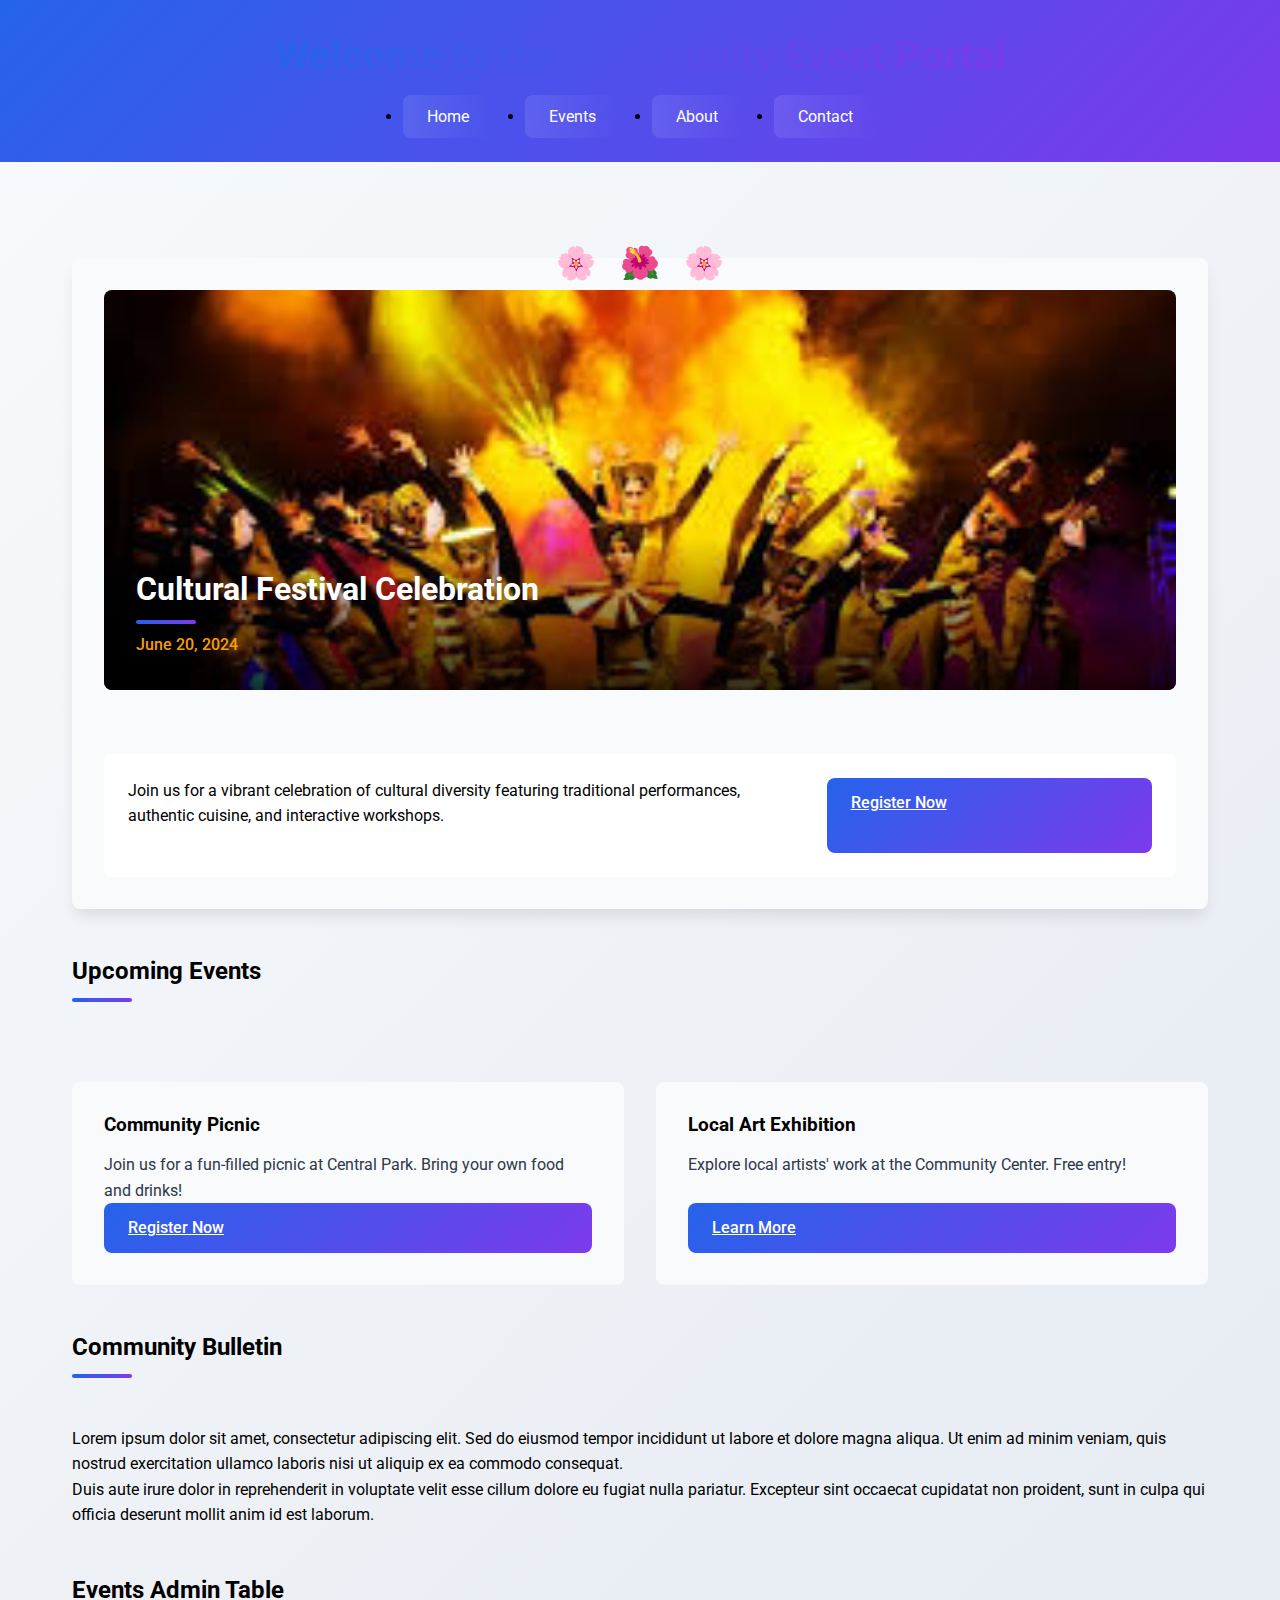
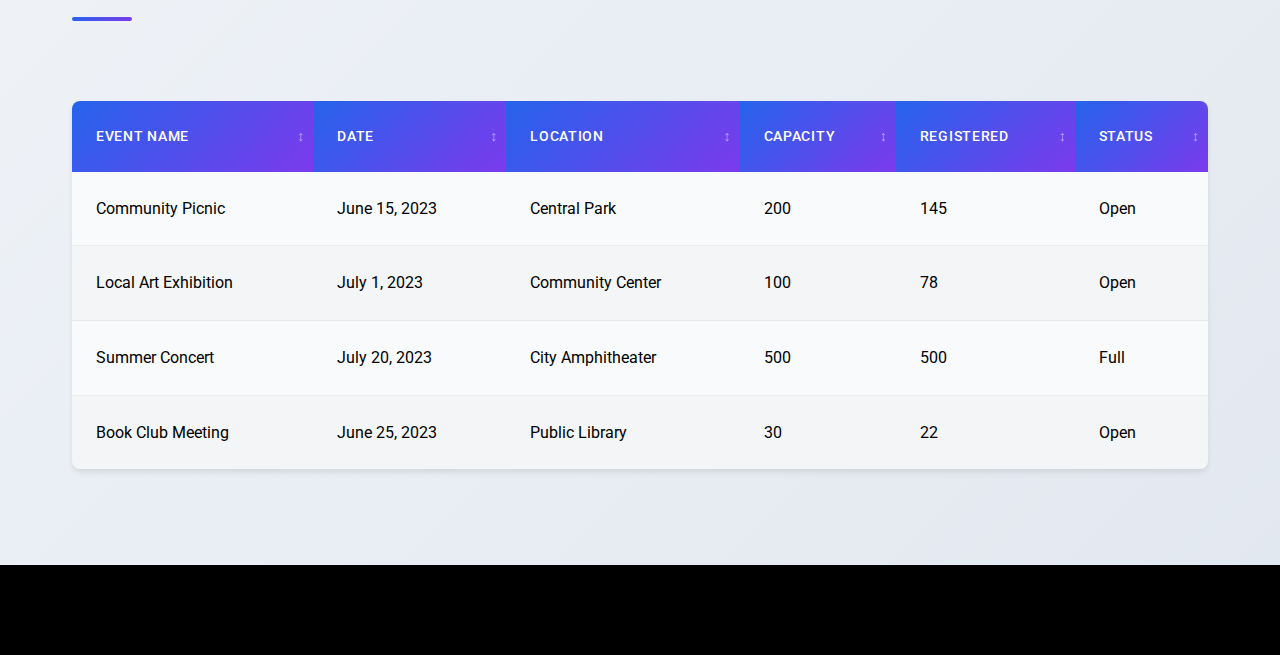
<file: CSS Module 1/index.html>
<!DOCTYPE html>
<html lang="en">
<head>
  <meta charset="UTF-8">
  <meta name="viewport" content="width=device-width, initial-scale=1.0">
  <title>Local Community Event Portal</title>
  <!-- Google Fonts -->
  <link href="https://fonts.googleapis.com/css2?family=Roboto:wght@400;500;700&display=swap" rel="stylesheet">
  <!-- External CSS -->
  <link rel="stylesheet" href="styles.css">
</head>
<body>
  <header id="mainHeader">
    <div class="container">
      <h1>Welcome to the Community Event Portal</h1>
      <nav>
        <ul>
          <li><a href="#home">Home</a></li>
          <li><a href="#events">Events</a></li>
          <li><a href="#about">About</a></li>
          <li><a href="#contact">Contact</a></li>
        </ul>
      </nav>
    </div>
  </header>

  <main>
    <div class="container">
      <section id="featured-event" class="featured-event-section">
        <div class="flower-decoration">
          <span class="flower">🌸</span>
          <span class="flower">🌺</span>
          <span class="flower">🌸</span>
        </div>
        <div class="featured-event-content">
          <div class="event-image-container">
            <img src="images (1).jpg" alt="Cultural Festival Celebration" class="event-image">
            <div class="event-overlay">
              <h2>Cultural Festival Celebration</h2>
              <p class="event-date">June 20, 2024</p>
            </div>
          </div>
          <div class="event-details">
            <p>Join us for a vibrant celebration of cultural diversity featuring traditional performances, authentic cuisine, and interactive workshops.</p>
            <a href="registration.html" class="cta-button">Register Now</a>
          </div>
        </div>
      </section>

      <section id="events">
        <h2>Upcoming Events</h2>
        <div class="events-grid">
          <div class="eventCard">
            <h3>Community Picnic</h3>
            <p class="description">Join us for a fun-filled picnic at Central Park. Bring your own food and drinks!</p>
            <a href="registration.html" class="cta-button">Register Now</a>
          </div>
          <div class="eventCard">
            <h3>Local Art Exhibition</h3>
            <p class="description">Explore local artists' work at the Community Center. Free entry!</p>
            <a href="learn-more.html" class="cta-button">Learn More</a>
          </div>
        </div>
      </section>

      <section>
        <h2>Community Bulletin</h2>
        <div class="news-article">
          <p>Lorem ipsum dolor sit amet, consectetur adipiscing elit. Sed do eiusmod tempor incididunt ut labore et dolore magna aliqua. Ut enim ad minim veniam, quis nostrud exercitation ullamco laboris nisi ut aliquip ex ea commodo consequat.</p>
          <p>Duis aute irure dolor in reprehenderit in voluptate velit esse cillum dolore eu fugiat nulla pariatur. Excepteur sint occaecat cupidatat non proident, sunt in culpa qui officia deserunt mollit anim id est laborum.</p>
        </div>
      </section>

      <section>
        <h2>Events Admin Table</h2>
        <div class="table-container">
          <table>
            <thead>
              <tr>
                <th>Event Name</th>
                <th>Date</th>
                <th>Location</th>
                <th>Capacity</th>
                <th>Registered</th>
                <th>Status</th>
              </tr>
            </thead>
            <tbody>
              <tr>
                <td>Community Picnic</td>
                <td>June 15, 2023</td>
                <td>Central Park</td>
                <td>200</td>
                <td>145</td>
                <td>Open</td>
              </tr>
              <tr>
                <td>Local Art Exhibition</td>
                <td>July 1, 2023</td>
                <td>Community Center</td>
                <td>100</td>
                <td>78</td>
                <td>Open</td>
              </tr>
              <tr>
                <td>Summer Concert</td>
                <td>July 20, 2023</td>
                <td>City Amphitheater</td>
                <td>500</td>
                <td>500</td>
                <td>Full</td>
              </tr>
              <tr>
                <td>Book Club Meeting</td>
                <td>June 25, 2023</td>
                <td>Public Library</td>
                <td>30</td>
                <td>22</td>
                <td>Open</td>
              </tr>
            </tbody>
          </table>
        </div>
      </section>
    </div>
  </main>

  <footer>
    <div class="container">
      <p>&copy; 2023 Local Community Event Portal. All rights reserved.</p>
    </div>
  </footer>
</body>
</html>
</file>
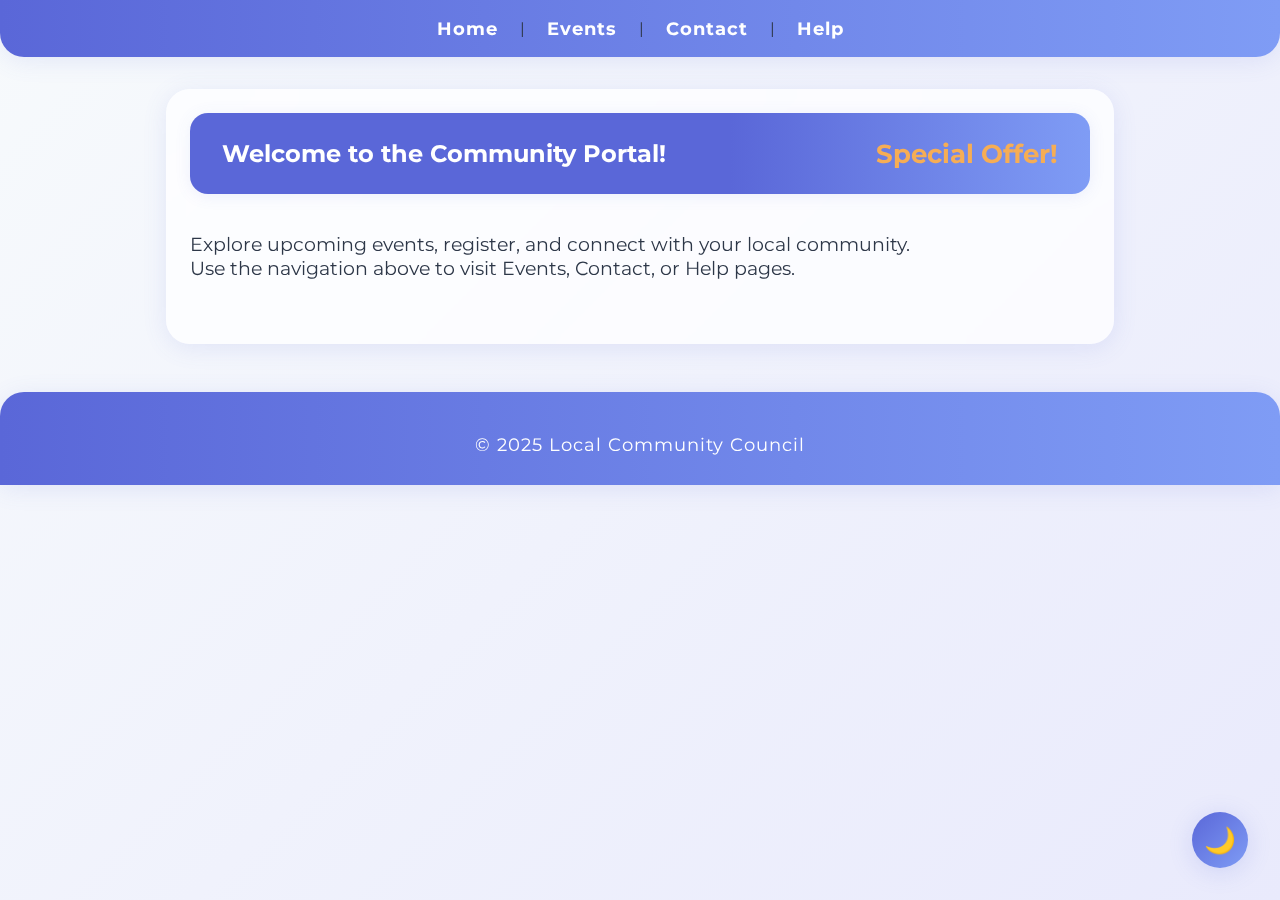
<file: HTML Module 1/index.html>
<!-- HTML5 Exercises: Local Community Event Portal - Home Page -->
<!DOCTYPE html>
<html lang="en">
<head>
  <meta charset="UTF-8">
  <meta name="viewport" content="width=device-width, initial-scale=1.0">
  <title>Community Event Portal - Home</title>
  <link href="https://fonts.googleapis.com/css2?family=Montserrat:wght@400;700&display=swap" rel="stylesheet">
  <style>
    /* === Copy this CSS block to every HTML page for consistent styling === */
    :root {
      --primary: #5a67d8;
      --secondary: #7f9cf5;
      --accent: #f6ad55;
      --bg: #f7fafc;
      --white: #fff;
      --text: #2d3748;
      --shadow: 0 4px 24px rgba(90,103,216,0.12);
    }
    html, body {
      margin: 0;
      padding: 0;
      background: linear-gradient(135deg, var(--bg) 0%, #e9eafc 100%);
      font-family: 'Montserrat', Arial, sans-serif;
      color: var(--text);
      min-height: 100vh;
    }
    nav {
      display: flex;
      justify-content: center;
      align-items: center;
      background: linear-gradient(90deg, var(--primary), var(--secondary));
      box-shadow: var(--shadow);
      padding: 18px 0;
      margin-bottom: 32px;
      border-radius: 0 0 24px 24px;
      animation: navFadeIn 1.2s cubic-bezier(.77,0,.18,1) 0.2s both;
    }
    @keyframes navFadeIn {
      from { opacity: 0; transform: translateY(-30px);}
      to { opacity: 1; transform: translateY(0);}
    }
    nav a {
      color: var(--white);
      text-decoration: none;
      font-weight: 700;
      margin: 0 22px;
      font-size: 1.1rem;
      letter-spacing: 1px;
      transition: color 0.3s;
      position: relative;
    }
    nav a::after {
      content: '';
      display: block;
      width: 0;
      height: 3px;
      background: var(--accent);
      border-radius: 2px;
      transition: width 0.3s;
      position: absolute;
      left: 0; bottom: -6px;
    }
    nav a:hover, nav a:focus {
      color: var(--accent);
    }
    nav a:hover::after, nav a:focus::after {
      width: 100%;
    }
    main {
      max-width: 900px;
      margin: 0 auto;
      padding: 24px;
      background: rgba(255,255,255,0.75);
      backdrop-filter: blur(8px) saturate(120%);
      border-radius: 24px;
      box-shadow: var(--shadow);
      animation: fadeIn 1.2s cubic-bezier(.77,0,.18,1) 0.4s both;
    }
    @keyframes fadeIn {
      from { opacity: 0; transform: translateY(40px);}
      to { opacity: 1; transform: translateY(0);}
    }
    #welcomeBanner {
      background: linear-gradient(90deg, var(--primary) 60%, var(--secondary) 100%);
      color: var(--white);
      padding: 24px 32px;
      border-radius: 18px;
      font-size: 1.5rem;
      font-weight: 700;
      margin-bottom: 32px;
      box-shadow: 0 2px 16px rgba(90,103,216,0.10);
      display: flex;
      align-items: center;
      justify-content: space-between;
      animation: bannerPop 1s cubic-bezier(.77,0,.18,1) 0.6s both;
    }
    @keyframes bannerPop {
      from { opacity: 0; transform: scale(0.95);}
      to { opacity: 1; transform: scale(1);}
    }
    #welcomeBanner span {
      color: var(--accent) !important;
      font-weight: 900;
      font-size: 1.1em;
      margin-left: 18px;
      animation: pulse 1.5s infinite alternate;
    }
    @keyframes pulse {
      from { text-shadow: 0 0 0 var(--accent);}
      to { text-shadow: 0 0 12px var(--accent);}
    }
    section {
      margin-bottom: 40px;
    }
    h2 {
      color: var(--primary);
      font-weight: 700;
      margin-bottom: 18px;
      letter-spacing: 1px;
      text-shadow: 0 2px 8px #e9eafc;
    }
    table {
      width: 100%;
      border-collapse: separate;
      border-spacing: 18px 12px;
      margin-bottom: 18px;
      background: #f0f4ff;
      border-radius: 16px;
      box-shadow: 0 2px 12px rgba(90,103,216,0.07);
      animation: fadeIn 1.2s cubic-bezier(.77,0,.18,1) 0.8s both;
    }
    table caption {
      caption-side: top;
      font-size: 1.2rem;
      font-weight: 600;
      color: var(--secondary);
      margin-bottom: 10px;
      letter-spacing: 1px;
    }
    table img {
      border: 3px solid var(--primary);
      border-radius: 12px;
      width: 120px;
      height: 90px;
      object-fit: cover;
      box-shadow: 0 2px 8px rgba(90,103,216,0.10);
      transition: transform 0.3s, box-shadow 0.3s;
      background: var(--white);
    }
    table img.highlight {
      border-color: var(--accent);
      box-shadow: 0 4px 16px rgba(246,173,85,0.18);
      animation: imgGlow 1.5s infinite alternate;
    }
    @keyframes imgGlow {
      from { box-shadow: 0 4px 16px rgba(246,173,85,0.18);}
      to { box-shadow: 0 8px 32px rgba(246,173,85,0.32);}
    }
    table img:hover {
      transform: scale(1.08) rotate(-2deg);
      box-shadow: 0 8px 32px rgba(90,103,216,0.18);
      z-index: 2;
    }
    form {
      margin-top: 20px;
      background: #f8fafc;
      padding: 28px 32px;
      border-radius: 16px;
      box-shadow: 0 2px 12px rgba(90,103,216,0.07);
      display: flex;
      flex-direction: column;
      gap: 16px;
      animation: fadeIn 1.2s cubic-bezier(.77,0,.18,1) 1s both;
    }
    form input[type="text"],
    form input[type="email"],
    form input[type="date"],
    form textarea,
    form select {
      padding: 12px 14px;
      border: 1.5px solid var(--secondary);
      border-radius: 8px;
      font-size: 1rem;
      font-family: inherit;
      background: var(--white);
      transition: border-color 0.3s, box-shadow 0.3s;
      box-shadow: 0 1px 4px rgba(90,103,216,0.04);
    }
    form input:focus,
    form textarea:focus,
    form select:focus {
      border-color: var(--primary);
      outline: none;
      box-shadow: 0 2px 12px rgba(90,103,216,0.10);
    }
    form textarea {
      min-height: 60px;
      resize: vertical;
    }
    form button {
      background: linear-gradient(90deg, var(--primary), var(--secondary));
      color: var(--white);
      border: none;
      border-radius: 8px;
      padding: 12px 0;
      font-size: 1.1rem;
      font-weight: 700;
      cursor: pointer;
      margin-top: 8px;
      box-shadow: 0 2px 8px rgba(90,103,216,0.10);
      transition: background 0.3s, transform 0.2s, box-shadow 0.3s;
      letter-spacing: 1px;
    }
    form button:hover, form button:focus {
      background: linear-gradient(90deg, var(--accent), var(--secondary));
      color: var(--primary);
      transform: translateY(-2px) scale(1.03);
      box-shadow: 0 4px 16px rgba(246,173,85,0.12);
    }
    form output#confirmation {
      color: var(--accent);
      font-weight: 700;
      font-size: 1.1rem;
      margin-top: 6px;
      letter-spacing: 1px;
      display: block;
      min-height: 1.2em;
      transition: color 0.3s;
    }
    #locationDisplay {
      color: var(--primary);
      font-weight: 600;
      margin-top: 10px;
      font-size: 1.05rem;
      letter-spacing: 0.5px;
      min-height: 1.2em;
      transition: color 0.3s;
    }
    video {
      display: block;
      margin: 28px auto 0 auto;
      border-radius: 14px;
      box-shadow: 0 2px 16px rgba(90,103,216,0.12);
      width: 100%;
      max-width: 480px;
      background: #e9eafc;
      transition: box-shadow 0.3s;
    }
    video:focus, video:hover {
      box-shadow: 0 4px 32px rgba(90,103,216,0.18);
      outline: none;
    }
    .highlight {
      background: linear-gradient(90deg, var(--accent) 60%, #ffe8c2 100%);
      color: #7b341e;
      padding: 4px 10px;
      border-radius: 6px;
      font-weight: 600;
      box-shadow: 0 1px 4px rgba(246,173,85,0.08);
      animation: fadeIn 1.2s cubic-bezier(.77,0,.18,1) 1.2s both;
    }
    footer {
      text-align: center;
      padding: 24px 0 12px 0;
      background: linear-gradient(90deg, var(--primary), var(--secondary));
      color: var(--white);
      border-radius: 24px 24px 0 0;
      margin-top: 48px;
      font-size: 1.1rem;
      letter-spacing: 1px;
      box-shadow: var(--shadow);
      animation: navFadeIn 1.2s cubic-bezier(.77,0,.18,1) 1.2s both;
    }
    /* Dark mode styles */
    body.dark-mode {
      background: linear-gradient(135deg, #232946 0%, #121629 100%);
      color: #eaeaea;
    }
    body.dark-mode main {
      background: rgba(35,41,70,0.85);
      color: #eaeaea;
    }
    body.dark-mode nav,
    body.dark-mode footer {
      background: linear-gradient(90deg, #232946, #121629);
      color: #eaeaea;
    }
    body.dark-mode .highlight {
      background: linear-gradient(90deg, #f6ad55 60%, #7f5a36 100%);
      color: #fff;
    }
    body.dark-mode table {
      background: #232946;
    }
    body.dark-mode form {
      background: #232946;
    }
    body.dark-mode input,
    body.dark-mode textarea,
    body.dark-mode select {
      background: #181b2a;
      color: #eaeaea;
      border-color: #7f9cf5;
    }
    body.dark-mode input:focus,
    body.dark-mode textarea:focus,
    body.dark-mode select:focus {
      border-color: #f6ad55;
    }
    body.dark-mode video {
      background: #181b2a;
    }

    /* Floating dark mode toggle button */
    #darkModeToggle {
      position: fixed;
      bottom: 32px;
      right: 32px;
      z-index: 1000;
      background: linear-gradient(135deg, var(--primary), var(--secondary));
      color: var(--white);
      border: none;
      border-radius: 50%;
      width: 56px;
      height: 56px;
      box-shadow: 0 4px 24px rgba(90,103,216,0.18);
      cursor: pointer;
      font-size: 1.6rem;
      display: flex;
      align-items: center;
      justify-content: center;
      transition: background 0.3s, transform 0.2s;
    }
    #darkModeToggle:hover {
      background: linear-gradient(135deg, var(--accent), var(--secondary));
      color: var(--primary);
      transform: scale(1.08);
    }
    @media (max-width: 700px) {
      #darkModeToggle {
        bottom: 16px;
        right: 16px;
        width: 44px;
        height: 44px;
        font-size: 1.2rem;
      }
    }
    @media (max-width: 700px) {
      main {
        padding: 10px;
        border-radius: 0;
      }
      #welcomeBanner {
        flex-direction: column;
        font-size: 1.1rem;
        padding: 16px 10px;
      }
      table img {
        width: 80px;
        height: 60px;
      }
      form {
        padding: 12px 6px;
      }
      video {
        max-width: 100%;
      }
    }
  </style>
</head>
<body>

  <!-- Navigation -->
  <nav>
   <a href="home.html">Home</a> |
    <a href="events.html">Events</a> |
    <a href="contact.html">Contact</a> |
    <a href="help.html" target="_blank">Help</a>
  </nav>

  <!-- Main -->
  <main>
    <!-- Home Section -->
    <section id="home">
      <div id="welcomeBanner">
        Welcome to the Community Portal!
        <span style="color: red; font-weight: bold;">Special Offer!</span>
      </div>
      <p style="font-size:1.2em; margin-top:2em;">
        Explore upcoming events, register, and connect with your local community.<br>
        Use the navigation above to visit Events, Contact, or Help pages.
      </p>
    </section>
  </main>

  <!-- Footer -->
  <footer>
    <p>&copy; 2025 Local Community Council</p>
  </footer>

  <button id="darkModeToggle" title="Toggle dark mode" aria-label="Toggle dark mode">🌙</button>

  <script>
    const darkModeToggle = document.getElementById('darkModeToggle');
    darkModeToggle.onclick = function() {
      document.body.classList.toggle('dark-mode');

      if(document.body.classList.contains('dark-mode')) {
        localStorage.setItem('theme', 'dark');
        darkModeToggle.innerText = '☀️';
      } else {
        localStorage.setItem('theme', 'light');
        darkModeToggle.innerText = '🌙';
      }
    };
  
    window.onload = function() {
      const theme = localStorage.getItem('theme');
      if(theme === 'dark') {
        document.body.classList.add('dark-mode');
        darkModeToggle.innerText = '☀️';
      } else {
        darkModeToggle.innerText = '🌙';
      }
    }
  </script>

</body>
</html>
</file>
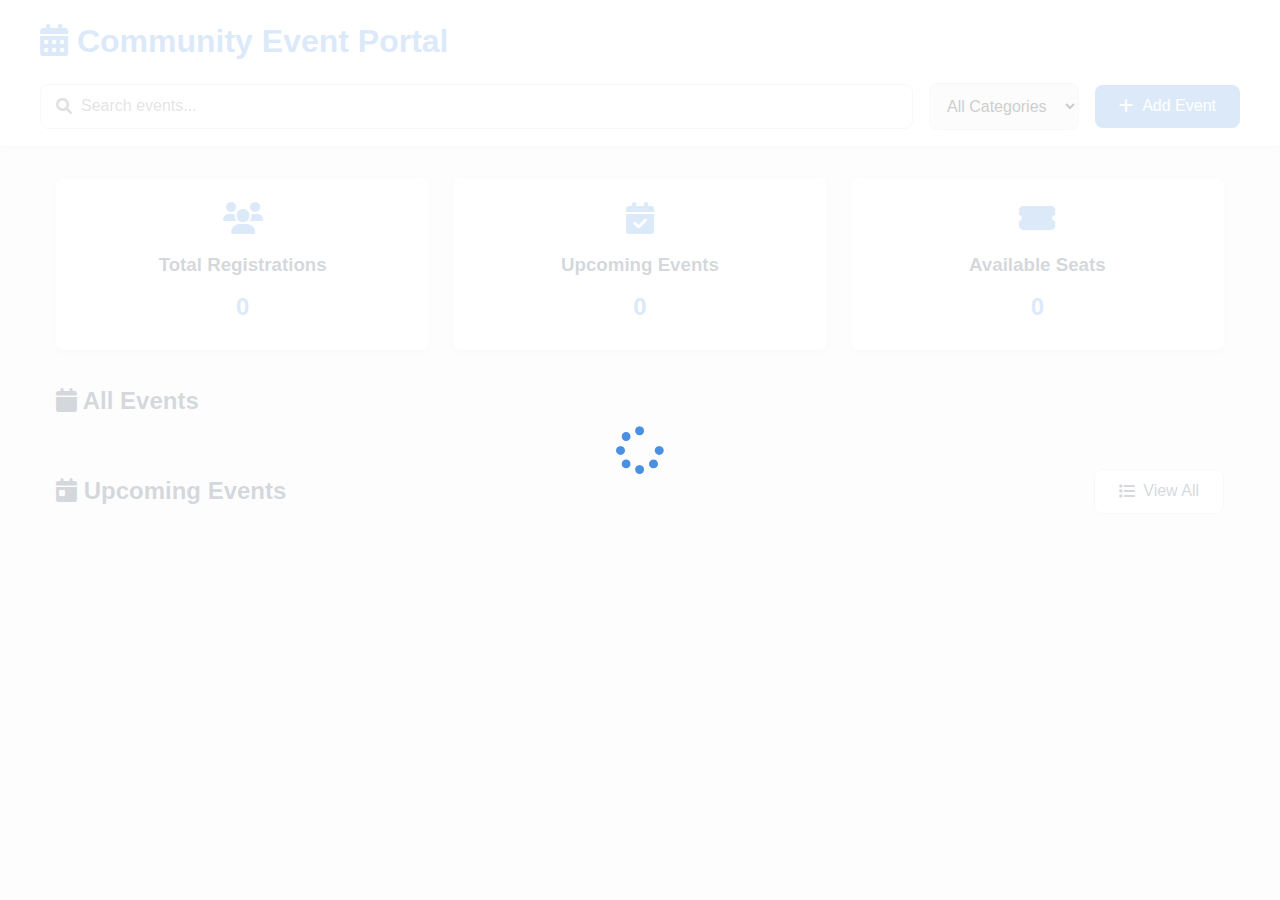
<file: JAVASCRIPT Module 1/index.html>
<!DOCTYPE html>
<html lang="en">
<head>
    <meta charset="UTF-8">
    <meta name="viewport" content="width=device-width, initial-scale=1.0">
    <title>Community Event Portal</title>
    <link rel="stylesheet" href="styles.css">
    <link rel="stylesheet" href="https://cdnjs.cloudflare.com/ajax/libs/font-awesome/6.0.0/css/all.min.css">
    <script src="https://code.jquery.com/jquery-3.6.0.min.js"></script>
</head>
<body>
    <header>
        <div class="header-content">
            <h1><i class="fas fa-calendar-alt"></i> Community Event Portal</h1>
            <div class="search-filter">
                <div class="search-box">
                    <i class="fas fa-search"></i>
                    <input type="text" id="searchInput" placeholder="Search events...">
                </div>
                <select id="categoryFilter">
                    <option value="">All Categories</option>
                    <option value="music">Music</option>
                    <option value="workshop">Workshop</option>
                    <option value="sports">Sports</option>
                </select>
                <button id="addEventBtn" class="primary-btn">
                    <i class="fas fa-plus"></i> Add Event
                </button>
            </div>
        </div>
    </header>

    <main>
        <div class="stats-container">
            <div class="stat-card">
                <i class="fas fa-users"></i>
                <h3>Total Registrations</h3>
                <p id="totalRegistrations">0</p>
            </div>
            <div class="stat-card">
                <i class="fas fa-calendar-check"></i>
                <h3>Upcoming Events</h3>
                <p id="upcomingEvents">0</p>
            </div>
            <div class="stat-card">
                <i class="fas fa-ticket-alt"></i>
                <h3>Available Seats</h3>
                <p id="availableSeats">0</p>
            </div>
        </div>

        <div class="events-section">
            <div class="section-header">
                <h2><i class="fas fa-calendar"></i> All Events</h2>
                <div class="search-results" id="searchResults"></div>
            </div>
            <div id="eventsContainer" class="events-grid"></div>
        </div>

        <div class="events-section">
            <div class="section-header">
                <h2><i class="fas fa-calendar-day"></i> Upcoming Events</h2>
                <button id="viewAllUpcoming" class="secondary-btn">
                    <i class="fas fa-list"></i> View All
                </button>
            </div>
            <div id="upcomingEventsContainer" class="events-grid"></div>
        </div>
    </main>

    <div id="registrationForm" class="modal">
        <div class="modal-content">
            <div class="modal-header">
                <h2><i class="fas fa-user-plus"></i> Event Registration</h2>
                <button class="close-btn" onclick="closeModal()">
                    <i class="fas fa-times"></i>
                </button>
            </div>
            <form id="eventRegistration">
                <div class="form-group">
                    <label for="name">
                        <i class="fas fa-user"></i> Name:
                    </label>
                    <input type="text" id="name" required>
                    <span class="error-message" id="nameError"></span>
                </div>
                <div class="form-group">
                    <label for="email">
                        <i class="fas fa-envelope"></i> Email:
                    </label>
                    <input type="email" id="email" required>
                    <span class="error-message" id="emailError"></span>
                </div>
                <div class="form-group">
                    <label for="eventSelect">
                        <i class="fas fa-calendar"></i> Select Event:
                    </label>
                    <select id="eventSelect" required></select>
                    <span class="error-message" id="eventError"></span>
                </div>
                <div class="form-actions">
                    <button type="submit" class="primary-btn">
                        <i class="fas fa-check"></i> Register
                    </button>
                    <button type="button" class="secondary-btn" onclick="closeModal()">
                        <i class="fas fa-times"></i> Cancel
                    </button>
                </div>
            </form>
        </div>
    </div>

    <div id="addEventForm" class="modal">
        <div class="modal-content">
            <div class="modal-header">
                <h2><i class="fas fa-plus-circle"></i> Add New Event</h2>
                <button class="close-btn" onclick="closeAddEventModal()">
                    <i class="fas fa-times"></i>
                </button>
            </div>
            <form id="newEventForm">
                <div class="form-group">
                    <label for="eventName">
                        <i class="fas fa-tag"></i> Event Name:
                    </label>
                    <input type="text" id="eventName" required>
                    <span class="error-message" id="eventNameError"></span>
                </div>
                <div class="form-group">
                    <label for="eventDate">
                        <i class="fas fa-calendar"></i> Date:
                    </label>
                    <input type="date" id="eventDate" required>
                    <span class="error-message" id="eventDateError"></span>
                </div>
                <div class="form-group">
                    <label for="eventCategory">
                        <i class="fas fa-tags"></i> Category:
                    </label>
                    <select id="eventCategory" required>
                        <option value="music">Music</option>
                        <option value="workshop">Workshop</option>
                        <option value="sports">Sports</option>
                    </select>
                    <span class="error-message" id="eventCategoryError"></span>
                </div>
                <div class="form-group">
                    <label for="eventLocation">
                        <i class="fas fa-map-marker-alt"></i> Location:
                    </label>
                    <input type="text" id="eventLocation" required>
                    <span class="error-message" id="eventLocationError"></span>
                </div>
                <div class="form-group">
                    <label for="eventSeats">
                        <i class="fas fa-chair"></i> Total Seats:
                    </label>
                    <input type="number" id="eventSeats" min="1" required>
                    <span class="error-message" id="eventSeatsError"></span>
                </div>
                <div class="form-actions">
                    <button type="submit" class="primary-btn">
                        <i class="fas fa-plus"></i> Add Event
                    </button>
                    <button type="button" class="secondary-btn" onclick="closeAddEventModal()">
                        <i class="fas fa-times"></i> Cancel
                    </button>
                </div>
            </form>
        </div>
    </div>

    <div id="loadingSpinner" class="loading-spinner">
        <i class="fas fa-spinner fa-spin"></i>
    </div>

    <script src="main.js"></script>
</body>
</html>
</file>
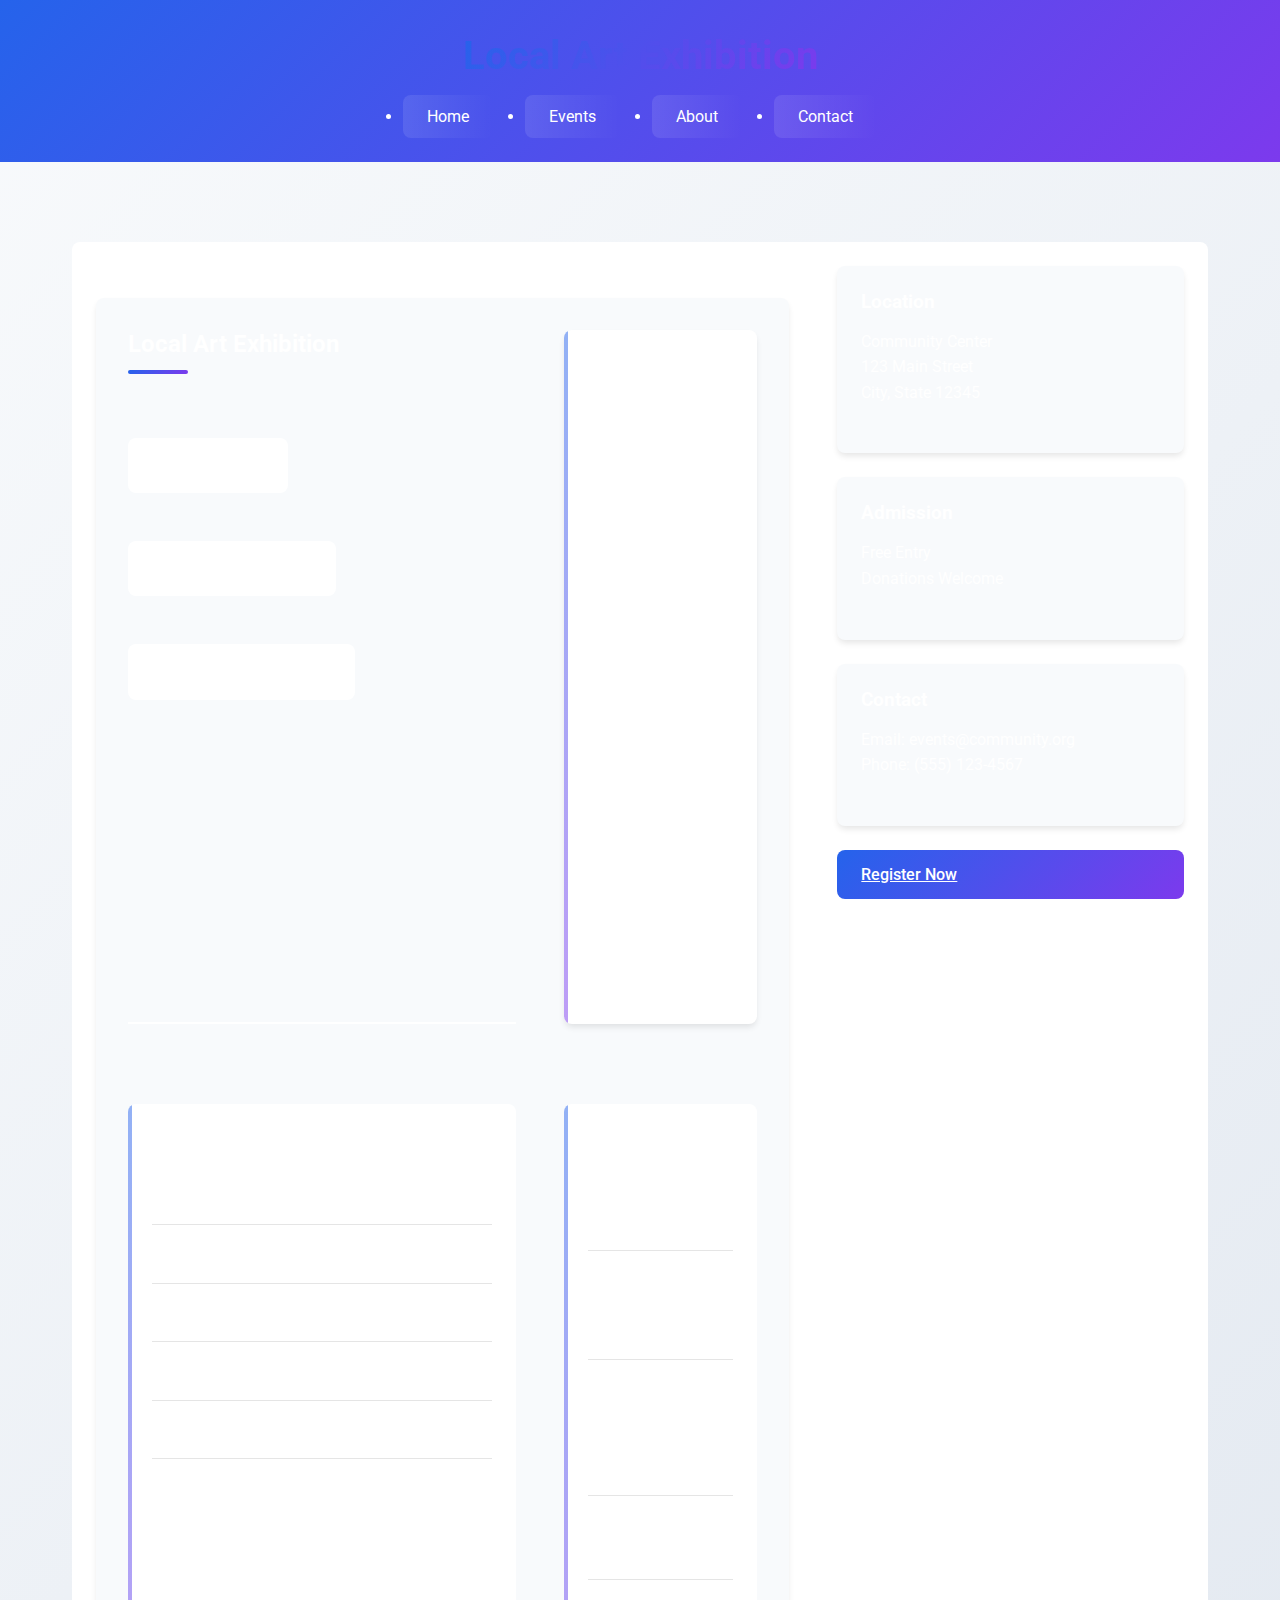
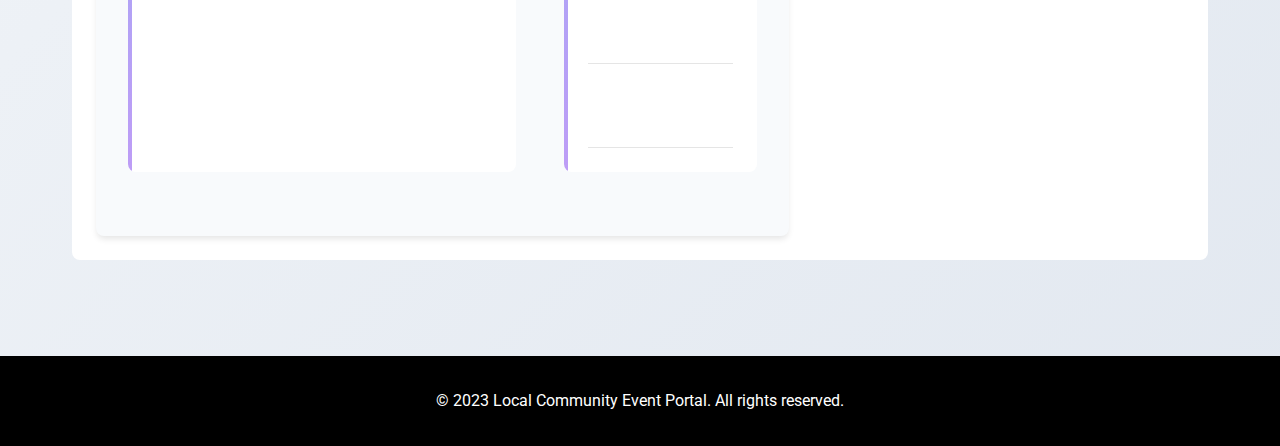
<file: CSS Module 1/learn-more.html>
<!DOCTYPE html>
<html lang="en">
<head>
  <meta charset="UTF-8">
  <meta name="viewport" content="width=device-width, initial-scale=1.0">
  <title>Local Art Exhibition - Community Event Portal</title>
  <link href="https://fonts.googleapis.com/css2?family=Roboto:wght@400;500;700&display=swap" rel="stylesheet">
  <link rel="stylesheet" href="styles.css">
</head>
<body class="learn-more-page">
  <header id="mainHeader">
    <div class="container">
      <h1>Local Art Exhibition</h1>
      <nav>
        <ul>
          <li><a href="index.html">Home</a></li>
          <li><a href="index.html#events">Events</a></li>
          <li><a href="#about">About</a></li>
          <li><a href="#contact">Contact</a></li>
        </ul>
      </nav>
    </div>
  </header>

  <main>
    <div class="container">
      <section>
        <div class="event-details">
          <div class="event-content">
            <div class="event-header">
              <h2>Local Art Exhibition</h2>
              <div class="event-meta">
                <p><strong>Date:</strong> July 1, 2023</p>
                <p><strong>Time:</strong> 10:00 AM - 6:00 PM</p>
                <p><strong>Location:</strong> Community Center</p>
              </div>
            </div>

            <div class="event-description">
              <h3>About the Exhibition</h3>
              <p>Join us for a celebration of local artistic talent at our annual art exhibition. This year's event features works from over 20 local artists, showcasing a diverse range of styles and mediums.</p>
              <p>The exhibition will include paintings, sculptures, photography, and digital art, providing a comprehensive view of our community's creative spirit.</p>
            </div>

            <div class="event-artists">
              <h3>Featured Artists</h3>
              <ul>
                <li>Sarah Johnson - Abstract Paintings</li>
                <li>Michael Chen - Digital Art</li>
                <li>Emma Rodriguez - Photography</li>
                <li>David Kim - Sculpture</li>
                <li>Lisa Patel - Mixed Media</li>
              </ul>
            </div>

            <div class="event-schedule">
              <h3>Event Schedule</h3>
              <ul>
                <li>10:00 AM - Exhibition Opens</li>
                <li>11:00 AM - Artist Talk: Sarah Johnson</li>
                <li>1:00 PM - Workshop: Introduction to Digital Art</li>
                <li>3:00 PM - Artist Talk: Michael Chen</li>
                <li>4:00 PM - Guided Tour</li>
                <li>6:00 PM - Exhibition Closes</li>
              </ul>
            </div>
          </div>

          <aside class="event-sidebar">
            <div class="sidebar-section">
              <h3>Location</h3>
              <p>Community Center<br>
              123 Main Street<br>
              City, State 12345</p>
            </div>

            <div class="sidebar-section">
              <h3>Admission</h3>
              <p>Free Entry<br>
              Donations Welcome</p>
            </div>

            <div class="sidebar-section">
              <h3>Contact</h3>
              <p>Email: events@community.org<br>
              Phone: (555) 123-4567</p>
            </div>

            <a href="registration.html" class="cta-button">Register Now</a>
          </aside>
        </div>
      </section>
    </div>
  </main>

  <footer>
    <div class="container">
      <p>&copy; 2023 Local Community Event Portal. All rights reserved.</p>
    </div>
  </footer>
</body>
</html>
</file>
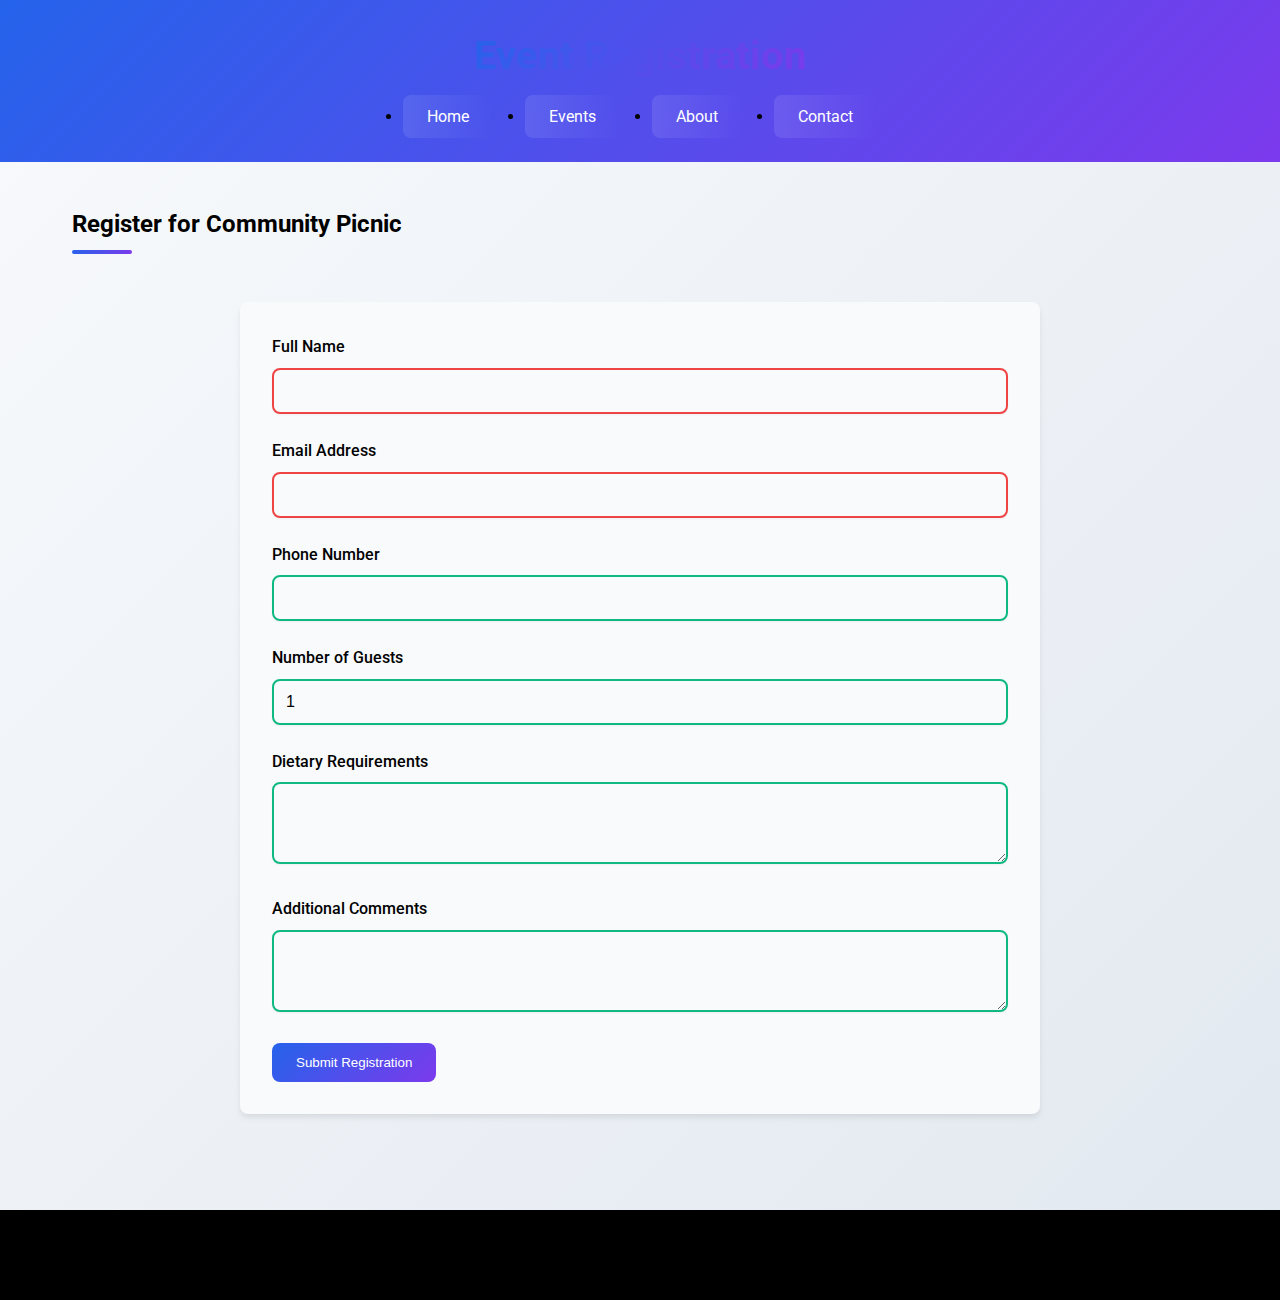
<file: CSS Module 1/registration.html>
<!DOCTYPE html>
<html lang="en">
<head>
  <meta charset="UTF-8">
  <meta name="viewport" content="width=device-width, initial-scale=1.0">
  <title>Event Registration - Community Event Portal</title>
  <link href="https://fonts.googleapis.com/css2?family=Roboto:wght@400;500;700&display=swap" rel="stylesheet">
  <link rel="stylesheet" href="styles.css">
</head>
<body>
  <header id="mainHeader">
    <div class="container">
      <h1>Event Registration</h1>
      <nav>
        <ul>
          <li><a href="index.html">Home</a></li>
          <li><a href="index.html#events">Events</a></li>
          <li><a href="#about">About</a></li>
          <li><a href="#contact">Contact</a></li>
        </ul>
      </nav>
    </div>
  </header>

  <main>
    <div class="container">
      <section>
        <h2>Register for Community Picnic</h2>
        <div class="form-container">
          <form>
            <div class="form-group">
              <label for="fullName">Full Name</label>
              <input type="text" id="fullName" name="fullName" required>
            </div>
            <div class="form-group">
              <label for="email">Email Address</label>
              <input type="email" id="email" name="email" required>
            </div>
            <div class="form-group">
              <label for="phone">Phone Number</label>
              <input type="tel" id="phone" name="phone">
            </div>
            <div class="form-group">
              <label for="guests">Number of Guests</label>
              <input type="number" id="guests" name="guests" min="0" max="5" value="1">
            </div>
            <div class="form-group">
              <label for="dietary">Dietary Requirements</label>
              <textarea id="dietary" name="dietary" rows="3"></textarea>
            </div>
            <div class="form-group">
              <label for="comments">Additional Comments</label>
              <textarea id="comments" name="comments" rows="3"></textarea>
            </div>
            <button type="submit" class="cta-button">Submit Registration</button>
          </form>
        </div>
      </section>
    </div>
  </main>

  <footer>
    <div class="container">
      <p>&copy; 2023 Local Community Event Portal. All rights reserved.</p>
    </div>
  </footer>
</body>
</html>
</file>
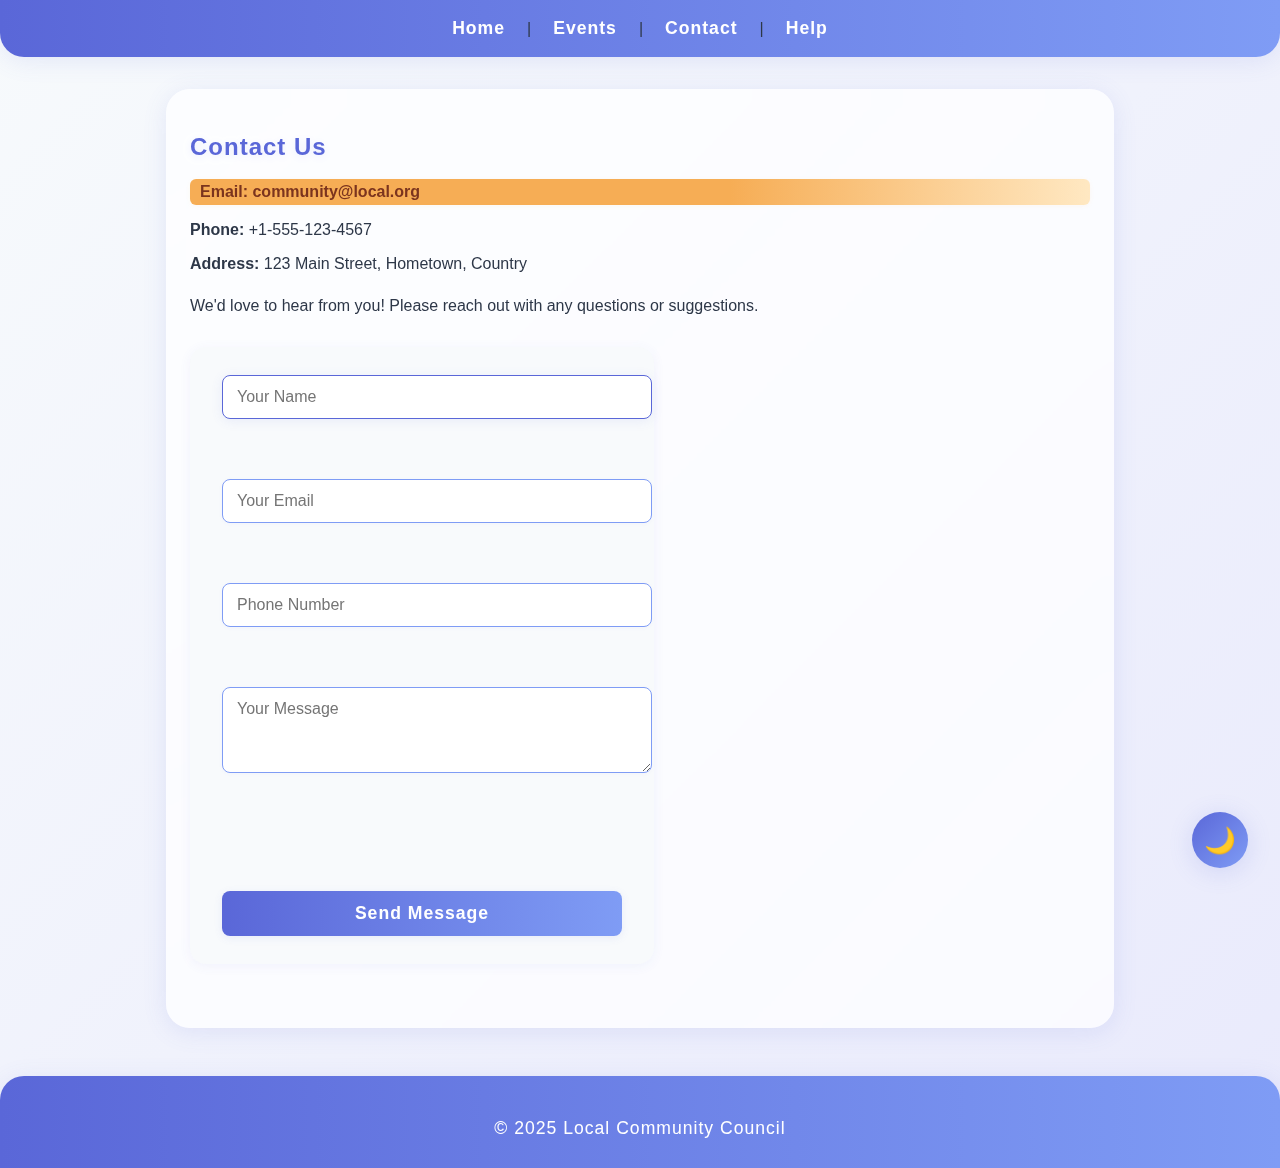
<file: HTML Module 1/contact.html>
<!-- Community Event Portal - Contact Page -->
<!DOCTYPE html>
<html lang="en">
<head>
  <meta charset="UTF-8">
  <meta name="viewport" content="width=device-width, initial-scale=1.0">
  <title>Community Event Portal - Contact</title>
    <style>
    /* === Copy this CSS block to every HTML page for consistent styling === */
    :root {
      --primary: #5a67d8;
      --secondary: #7f9cf5;
      --accent: #f6ad55;
      --bg: #f7fafc;
      --white: #fff;
      --text: #2d3748;
      --shadow: 0 4px 24px rgba(90,103,216,0.12);
    }
    html, body {
      margin: 0;
      padding: 0;
      background: linear-gradient(135deg, var(--bg) 0%, #e9eafc 100%);
      font-family: 'Montserrat', Arial, sans-serif;
      color: var(--text);
      min-height: 100vh;
    }
    nav {
      display: flex;
      justify-content: center;
      align-items: center;
      background: linear-gradient(90deg, var(--primary), var(--secondary));
      box-shadow: var(--shadow);
      padding: 18px 0;
      margin-bottom: 32px;
      border-radius: 0 0 24px 24px;
      animation: navFadeIn 1.2s cubic-bezier(.77,0,.18,1) 0.2s both;
    }
    @keyframes navFadeIn {
      from { opacity: 0; transform: translateY(-30px);}
      to { opacity: 1; transform: translateY(0);}
    }
    nav a {
      color: var(--white);
      text-decoration: none;
      font-weight: 700;
      margin: 0 22px;
      font-size: 1.1rem;
      letter-spacing: 1px;
      transition: color 0.3s;
      position: relative;
    }
    nav a::after {
      content: '';
      display: block;
      width: 0;
      height: 3px;
      background: var(--accent);
      border-radius: 2px;
      transition: width 0.3s;
      position: absolute;
      left: 0; bottom: -6px;
    }
    nav a:hover, nav a:focus {
      color: var(--accent);
    }
    nav a:hover::after, nav a:focus::after {
      width: 100%;
    }
    main {
      max-width: 900px;
      margin: 0 auto;
      padding: 24px;
      background: rgba(255,255,255,0.75);
      backdrop-filter: blur(8px) saturate(120%);
      border-radius: 24px;
      box-shadow: var(--shadow);
      animation: fadeIn 1.2s cubic-bezier(.77,0,.18,1) 0.4s both;
    }
    @keyframes fadeIn {
      from { opacity: 0; transform: translateY(40px);}
      to { opacity: 1; transform: translateY(0);}
    }
    #welcomeBanner {
      background: linear-gradient(90deg, var(--primary) 60%, var(--secondary) 100%);
      color: var(--white);
      padding: 24px 32px;
      border-radius: 18px;
      font-size: 1.5rem;
      font-weight: 700;
      margin-bottom: 32px;
      box-shadow: 0 2px 16px rgba(90,103,216,0.10);
      display: flex;
      align-items: center;
      justify-content: space-between;
      animation: bannerPop 1s cubic-bezier(.77,0,.18,1) 0.6s both;
    }
    @keyframes bannerPop {
      from { opacity: 0; transform: scale(0.95);}
      to { opacity: 1; transform: scale(1);}
    }
    #welcomeBanner span {
      color: var(--accent) !important;
      font-weight: 900;
      font-size: 1.1em;
      margin-left: 18px;
      animation: pulse 1.5s infinite alternate;
    }
    @keyframes pulse {
      from { text-shadow: 0 0 0 var(--accent);}
      to { text-shadow: 0 0 12px var(--accent);}
    }
    section {
      margin-bottom: 40px;
    }
    h2 {
      color: var(--primary);
      font-weight: 700;
      margin-bottom: 18px;
      letter-spacing: 1px;
      text-shadow: 0 2px 8px #e9eafc;
    }
    table {
      width: 100%;
      border-collapse: separate;
      border-spacing: 18px 12px;
      margin-bottom: 18px;
      background: #f0f4ff;
      border-radius: 16px;
      box-shadow: 0 2px 12px rgba(90,103,216,0.07);
      animation: fadeIn 1.2s cubic-bezier(.77,0,.18,1) 0.8s both;
    }
    table caption {
      caption-side: top;
      font-size: 1.2rem;
      font-weight: 600;
      color: var(--secondary);
      margin-bottom: 10px;
      letter-spacing: 1px;
    }
    table img {
      border: 3px solid var(--primary);
      border-radius: 12px;
      width: 120px;
      height: 90px;
      object-fit: cover;
      box-shadow: 0 2px 8px rgba(90,103,216,0.10);
      transition: transform 0.3s, box-shadow 0.3s;
      background: var(--white);
    }
    table img.highlight {
      border-color: var(--accent);
      box-shadow: 0 4px 16px rgba(246,173,85,0.18);
      animation: imgGlow 1.5s infinite alternate;
    }
    @keyframes imgGlow {
      from { box-shadow: 0 4px 16px rgba(246,173,85,0.18);}
      to { box-shadow: 0 8px 32px rgba(246,173,85,0.32);}
    }
    table img:hover {
      transform: scale(1.08) rotate(-2deg);
      box-shadow: 0 8px 32px rgba(90,103,216,0.18);
      z-index: 2;
    }
    form {
      margin-top: 20px;
      background: #f8fafc;
      padding: 28px 32px;
      border-radius: 16px;
      box-shadow: 0 2px 12px rgba(90,103,216,0.07);
      display: flex;
      flex-direction: column;
      gap: 16px;
      animation: fadeIn 1.2s cubic-bezier(.77,0,.18,1) 1s both;
    }
    form input[type="text"],
    form input[type="email"],
    form input[type="date"],
    form textarea,
    form select {
      padding: 12px 14px;
      border: 1.5px solid var(--secondary);
      border-radius: 8px;
      font-size: 1rem;
      font-family: inherit;
      background: var(--white);
      transition: border-color 0.3s, box-shadow 0.3s;
      box-shadow: 0 1px 4px rgba(90,103,216,0.04);
    }
    form input:focus,
    form textarea:focus,
    form select:focus {
      border-color: var(--primary);
      outline: none;
      box-shadow: 0 2px 12px rgba(90,103,216,0.10);
    }
    form textarea {
      min-height: 60px;
      resize: vertical;
    }
    form button {
      background: linear-gradient(90deg, var(--primary), var(--secondary));
      color: var(--white);
      border: none;
      border-radius: 8px;
      padding: 12px 0;
      font-size: 1.1rem;
      font-weight: 700;
      cursor: pointer;
      margin-top: 8px;
      box-shadow: 0 2px 8px rgba(90,103,216,0.10);
      transition: background 0.3s, transform 0.2s, box-shadow 0.3s;
      letter-spacing: 1px;
    }
    form button:hover, form button:focus {
      background: linear-gradient(90deg, var(--accent), var(--secondary));
      color: var(--primary);
      transform: translateY(-2px) scale(1.03);
      box-shadow: 0 4px 16px rgba(246,173,85,0.12);
    }
    form output#confirmation {
      color: var(--accent);
      font-weight: 700;
      font-size: 1.1rem;
      margin-top: 6px;
      letter-spacing: 1px;
      display: block;
      min-height: 1.2em;
      transition: color 0.3s;
    }
    #locationDisplay {
      color: var(--primary);
      font-weight: 600;
      margin-top: 10px;
      font-size: 1.05rem;
      letter-spacing: 0.5px;
      min-height: 1.2em;
      transition: color 0.3s;
    }
    video {
      display: block;
      margin: 28px auto 0 auto;
      border-radius: 14px;
      box-shadow: 0 2px 16px rgba(90,103,216,0.12);
      width: 100%;
      max-width: 480px;
      background: #e9eafc;
      transition: box-shadow 0.3s;
    }
    video:focus, video:hover {
      box-shadow: 0 4px 32px rgba(90,103,216,0.18);
      outline: none;
    }
    .highlight {
      background: linear-gradient(90deg, var(--accent) 60%, #ffe8c2 100%);
      color: #7b341e;
      padding: 4px 10px;
      border-radius: 6px;
      font-weight: 600;
      box-shadow: 0 1px 4px rgba(246,173,85,0.08);
      animation: fadeIn 1.2s cubic-bezier(.77,0,.18,1) 1.2s both;
    }
    footer {
      text-align: center;
      padding: 24px 0 12px 0;
      background: linear-gradient(90deg, var(--primary), var(--secondary));
      color: var(--white);
      border-radius: 24px 24px 0 0;
      margin-top: 48px;
      font-size: 1.1rem;
      letter-spacing: 1px;
      box-shadow: var(--shadow);
      animation: navFadeIn 1.2s cubic-bezier(.77,0,.18,1) 1.2s both;
    }
    /* Dark mode styles */
    body.dark-mode {
      background: linear-gradient(135deg, #232946 0%, #121629 100%);
      color: #eaeaea;
    }
    body.dark-mode main {
      background: rgba(35,41,70,0.85);
      color: #eaeaea;
    }
    body.dark-mode nav,
    body.dark-mode footer {
      background: linear-gradient(90deg, #232946, #121629);
      color: #eaeaea;
    }
    body.dark-mode .highlight {
      background: linear-gradient(90deg, #f6ad55 60%, #7f5a36 100%);
      color: #fff;
    }
    body.dark-mode table {
      background: #232946;
    }
    body.dark-mode form {
      background: #232946;
    }
    body.dark-mode input,
    body.dark-mode textarea,
    body.dark-mode select {
      background: #181b2a;
      color: #eaeaea;
      border-color: #7f9cf5;
    }
    body.dark-mode input:focus,
    body.dark-mode textarea:focus,
    body.dark-mode select:focus {
      border-color: #f6ad55;
    }
    body.dark-mode video {
      background: #181b2a;
    }

    /* Floating dark mode toggle button */
    #darkModeToggle {
      position: fixed;
      bottom: 32px;
      right: 32px;
      z-index: 1000;
      background: linear-gradient(135deg, var(--primary), var(--secondary));
      color: var(--white);
      border: none;
      border-radius: 50%;
      width: 56px;
      height: 56px;
      box-shadow: 0 4px 24px rgba(90,103,216,0.18);
      cursor: pointer;
      font-size: 1.6rem;
      display: flex;
      align-items: center;
      justify-content: center;
      transition: background 0.3s, transform 0.2s;
    }
    #darkModeToggle:hover {
      background: linear-gradient(135deg, var(--accent), var(--secondary));
      color: var(--primary);
      transform: scale(1.08);
    }
    @media (max-width: 700px) {
      #darkModeToggle {
        bottom: 16px;
        right: 16px;
        width: 44px;
        height: 44px;
        font-size: 1.2rem;
      }
    }
    @media (max-width: 700px) {
      main {
        padding: 10px;
        border-radius: 0;
      }
      #welcomeBanner {
        flex-direction: column;
        font-size: 1.1rem;
        padding: 16px 10px;
      }
      table img {
        width: 80px;
        height: 60px;
      }
      form {
        padding: 12px 6px;
      }
      video {
        max-width: 100%;
      }
    }
  </style>
</head>
<body>

  <!-- Navigation -->
  <nav>
    <a href="home.html">Home</a> |
    <a href="events.html">Events</a> |
    <a href="contact.html">Contact</a> |
    <a href="help.html" target="_blank">Help</a>
  </nav>

  <!-- Main -->
  <main>
    <!-- Contact Section -->
    <section id="contact">
      <h2>Contact Us</h2>
      <p class="highlight">Email: community@local.org</p>
      <p><strong>Phone:</strong> +1-555-123-4567</p>
      <p><strong>Address:</strong> 123 Main Street, Hometown, Country</p>
      <p style="margin-top:1.5em;">We'd love to hear from you! Please reach out with any questions or suggestions.</p>
      <form id="contactForm" style="margin-top:2em; max-width:400px;" autocomplete="on" onsubmit="return handleContactSubmit(event)">
        <input type="text" name="yourname" placeholder="Your Name" required autofocus style="margin-bottom:10px; width:100%;"><br>
        <input type="email" name="youremail" placeholder="Your Email" required style="margin-bottom:10px; width:100%;"><br>
        <input type="text" name="yourphone" placeholder="Phone Number" required style="margin-bottom:10px; width:100%;" onblur="validateContactPhone(this)"><br>
        <textarea name="yourmessage" placeholder="Your Message" required style="margin-bottom:10px; width:100%;" onkeyup="countContactChars(event)"></textarea><br>
        <output id="contactConfirmation"></output><br>
        <button type="submit">Send Message</button>
      </form>
    </section>
  </main>

  <!-- Footer -->
  <footer>
    <p>&copy; 2025 Local Community Council</p>
  </footer>

  <button id="darkModeToggle" title="Toggle dark mode" aria-label="Toggle dark mode">🌙</button>

  <script>
    // ...copy dark mode JS from index.html...
    const darkModeToggle = document.getElementById('darkModeToggle');
    darkModeToggle.onclick = function() {
      document.body.classList.toggle('dark-mode');
      if(document.body.classList.contains('dark-mode')) {
        localStorage.setItem('theme', 'dark');
        darkModeToggle.innerText = '☀️';
      } else {
        localStorage.setItem('theme', 'light');
        darkModeToggle.innerText = '🌙';
      }
    };
    window.onload = function() {
      const theme = localStorage.getItem('theme');
      if(theme === 'dark') {
        document.body.classList.add('dark-mode');
        darkModeToggle.innerText = '☀️';
      } else {
        darkModeToggle.innerText = '🌙';
      }
    }

    function validateContactPhone(input) {
      if (!/^\d{10}$/.test(input.value)) {
        alert('Enter a valid 10-digit phone number');
        input.focus();
      }
    }
    function countContactChars(e) {
      // You can display this count somewhere if desired
      // Example: console.log(`Characters typed: ${e.target.value.length}`);
    }
    function handleContactSubmit(event) {
      event.preventDefault();
      const form = document.getElementById('contactForm');
      const confirmation = document.getElementById('contactConfirmation');
      if (!form.checkValidity()) {
        confirmation.innerText = 'Please fill out all required fields';
        confirmation.style.color = 'red';
        form.reportValidity();
        return false;
      }
      confirmation.innerText = 'Thank you for contacting us!';
      confirmation.style.color = '';
      return false;
    }
  </script>

</body>
</html>
</file>
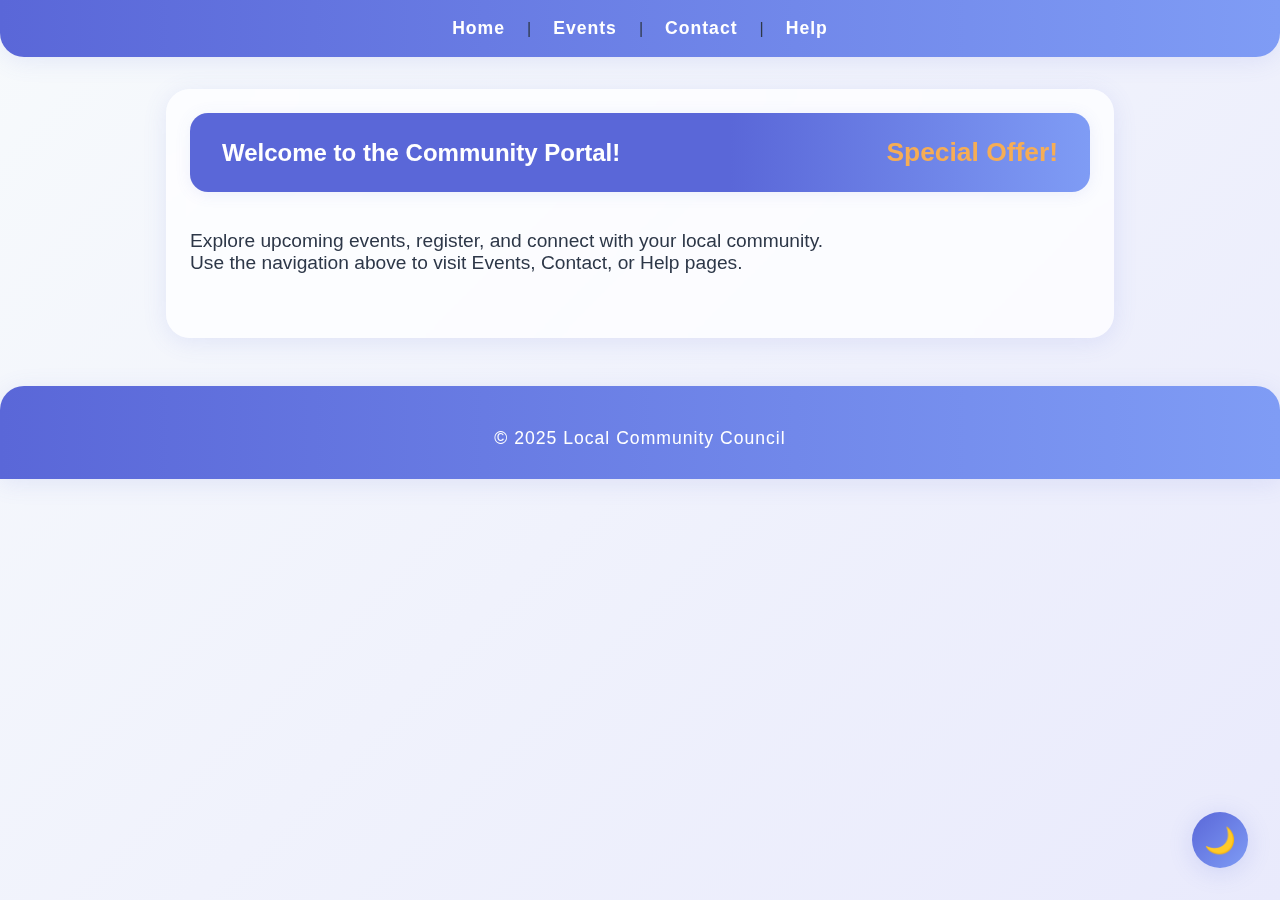
<file: HTML Module 1/home.html>
<!-- HTML5 Exercises: Local Community Event Portal - Home Page -->
<!DOCTYPE html>
<html lang="en">
<head>
  <meta charset="UTF-8">
  <meta name="viewport" content="width=device-width, initial-scale=1.0">
  <title>Community Event Portal - Home</title>
  <style>
    /* === Copy this CSS block to every HTML page for consistent styling === */
    :root {
      --primary: #5a67d8;
      --secondary: #7f9cf5;
      --accent: #f6ad55;
      --bg: #f7fafc;
      --white: #fff;
      --text: #2d3748;
      --shadow: 0 4px 24px rgba(90,103,216,0.12);
    }
    html, body {
      margin: 0;
      padding: 0;
      background: linear-gradient(135deg, var(--bg) 0%, #e9eafc 100%);
      font-family: 'Montserrat', Arial, sans-serif;
      color: var(--text);
      min-height: 100vh;
    }
    nav {
      display: flex;
      justify-content: center;
      align-items: center;
      background: linear-gradient(90deg, var(--primary), var(--secondary));
      box-shadow: var(--shadow);
      padding: 18px 0;
      margin-bottom: 32px;
      border-radius: 0 0 24px 24px;
      animation: navFadeIn 1.2s cubic-bezier(.77,0,.18,1) 0.2s both;
    }
    @keyframes navFadeIn {
      from { opacity: 0; transform: translateY(-30px);}
      to { opacity: 1; transform: translateY(0);}
    }
    nav a {
      color: var(--white);
      text-decoration: none;
      font-weight: 700;
      margin: 0 22px;
      font-size: 1.1rem;
      letter-spacing: 1px;
      transition: color 0.3s;
      position: relative;
    }
    nav a::after {
      content: '';
      display: block;
      width: 0;
      height: 3px;
      background: var(--accent);
      border-radius: 2px;
      transition: width 0.3s;
      position: absolute;
      left: 0; bottom: -6px;
    }
    nav a:hover, nav a:focus {
      color: var(--accent);
    }
    nav a:hover::after, nav a:focus::after {
      width: 100%;
    }
    main {
      max-width: 900px;
      margin: 0 auto;
      padding: 24px;
      background: rgba(255,255,255,0.75);
      backdrop-filter: blur(8px) saturate(120%);
      border-radius: 24px;
      box-shadow: var(--shadow);
      animation: fadeIn 1.2s cubic-bezier(.77,0,.18,1) 0.4s both;
    }
    @keyframes fadeIn {
      from { opacity: 0; transform: translateY(40px);}
      to { opacity: 1; transform: translateY(0);}
    }
    #welcomeBanner {
      background: linear-gradient(90deg, var(--primary) 60%, var(--secondary) 100%);
      color: var(--white);
      padding: 24px 32px;
      border-radius: 18px;
      font-size: 1.5rem;
      font-weight: 700;
      margin-bottom: 32px;
      box-shadow: 0 2px 16px rgba(90,103,216,0.10);
      display: flex;
      align-items: center;
      justify-content: space-between;
      animation: bannerPop 1s cubic-bezier(.77,0,.18,1) 0.6s both;
    }
    @keyframes bannerPop {
      from { opacity: 0; transform: scale(0.95);}
      to { opacity: 1; transform: scale(1);}
    }
    #welcomeBanner span {
      color: var(--accent) !important;
      font-weight: 900;
      font-size: 1.1em;
      margin-left: 18px;
      animation: pulse 1.5s infinite alternate;
    }
    @keyframes pulse {
      from { text-shadow: 0 0 0 var(--accent);}
      to { text-shadow: 0 0 12px var(--accent);}
    }
    section {
      margin-bottom: 40px;
    }
    h2 {
      color: var(--primary);
      font-weight: 700;
      margin-bottom: 18px;
      letter-spacing: 1px;
      text-shadow: 0 2px 8px #e9eafc;
    }
    table {
      width: 100%;
      border-collapse: separate;
      border-spacing: 18px 12px;
      margin-bottom: 18px;
      background: #f0f4ff;
      border-radius: 16px;
      box-shadow: 0 2px 12px rgba(90,103,216,0.07);
      animation: fadeIn 1.2s cubic-bezier(.77,0,.18,1) 0.8s both;
    }
    table caption {
      caption-side: top;
      font-size: 1.2rem;
      font-weight: 600;
      color: var(--secondary);
      margin-bottom: 10px;
      letter-spacing: 1px;
    }
    table img {
      border: 3px solid var(--primary);
      border-radius: 12px;
      width: 120px;
      height: 90px;
      object-fit: cover;
      box-shadow: 0 2px 8px rgba(90,103,216,0.10);
      transition: transform 0.3s, box-shadow 0.3s;
      background: var(--white);
    }
    table img.highlight {
      border-color: var(--accent);
      box-shadow: 0 4px 16px rgba(246,173,85,0.18);
      animation: imgGlow 1.5s infinite alternate;
    }
    @keyframes imgGlow {
      from { box-shadow: 0 4px 16px rgba(246,173,85,0.18);}
      to { box-shadow: 0 8px 32px rgba(246,173,85,0.32);}
    }
    table img:hover {
      transform: scale(1.08) rotate(-2deg);
      box-shadow: 0 8px 32px rgba(90,103,216,0.18);
      z-index: 2;
    }
    form {
      margin-top: 20px;
      background: #f8fafc;
      padding: 28px 32px;
      border-radius: 16px;
      box-shadow: 0 2px 12px rgba(90,103,216,0.07);
      display: flex;
      flex-direction: column;
      gap: 16px;
      animation: fadeIn 1.2s cubic-bezier(.77,0,.18,1) 1s both;
    }
    form input[type="text"],
    form input[type="email"],
    form input[type="date"],
    form textarea,
    form select {
      padding: 12px 14px;
      border: 1.5px solid var(--secondary);
      border-radius: 8px;
      font-size: 1rem;
      font-family: inherit;
      background: var(--white);
      transition: border-color 0.3s, box-shadow 0.3s;
      box-shadow: 0 1px 4px rgba(90,103,216,0.04);
    }
    form input:focus,
    form textarea:focus,
    form select:focus {
      border-color: var(--primary);
      outline: none;
      box-shadow: 0 2px 12px rgba(90,103,216,0.10);
    }
    form textarea {
      min-height: 60px;
      resize: vertical;
    }
    form button {
      background: linear-gradient(90deg, var(--primary), var(--secondary));
      color: var(--white);
      border: none;
      border-radius: 8px;
      padding: 12px 0;
      font-size: 1.1rem;
      font-weight: 700;
      cursor: pointer;
      margin-top: 8px;
      box-shadow: 0 2px 8px rgba(90,103,216,0.10);
      transition: background 0.3s, transform 0.2s, box-shadow 0.3s;
      letter-spacing: 1px;
    }
    form button:hover, form button:focus {
      background: linear-gradient(90deg, var(--accent), var(--secondary));
      color: var(--primary);
      transform: translateY(-2px) scale(1.03);
      box-shadow: 0 4px 16px rgba(246,173,85,0.12);
    }
    form output#confirmation {
      color: var(--accent);
      font-weight: 700;
      font-size: 1.1rem;
      margin-top: 6px;
      letter-spacing: 1px;
      display: block;
      min-height: 1.2em;
      transition: color 0.3s;
    }
    #locationDisplay {
      color: var(--primary);
      font-weight: 600;
      margin-top: 10px;
      font-size: 1.05rem;
      letter-spacing: 0.5px;
      min-height: 1.2em;
      transition: color 0.3s;
    }
    video {
      display: block;
      margin: 28px auto 0 auto;
      border-radius: 14px;
      box-shadow: 0 2px 16px rgba(90,103,216,0.12);
      width: 100%;
      max-width: 480px;
      background: #e9eafc;
      transition: box-shadow 0.3s;
    }
    video:focus, video:hover {
      box-shadow: 0 4px 32px rgba(90,103,216,0.18);
      outline: none;
    }
    .highlight {
      background: linear-gradient(90deg, var(--accent) 60%, #ffe8c2 100%);
      color: #7b341e;
      padding: 4px 10px;
      border-radius: 6px;
      font-weight: 600;
      box-shadow: 0 1px 4px rgba(246,173,85,0.08);
      animation: fadeIn 1.2s cubic-bezier(.77,0,.18,1) 1.2s both;
    }
    footer {
      text-align: center;
      padding: 24px 0 12px 0;
      background: linear-gradient(90deg, var(--primary), var(--secondary));
      color: var(--white);
      border-radius: 24px 24px 0 0;
      margin-top: 48px;
      font-size: 1.1rem;
      letter-spacing: 1px;
      box-shadow: var(--shadow);
      animation: navFadeIn 1.2s cubic-bezier(.77,0,.18,1) 1.2s both;
    }
    /* Dark mode styles */
    body.dark-mode {
      background: linear-gradient(135deg, #232946 0%, #121629 100%);
      color: #eaeaea;
    }
    body.dark-mode main {
      background: rgba(35,41,70,0.85);
      color: #eaeaea;
    }
    body.dark-mode nav,
    body.dark-mode footer {
      background: linear-gradient(90deg, #232946, #121629);
      color: #eaeaea;
    }
    body.dark-mode .highlight {
      background: linear-gradient(90deg, #f6ad55 60%, #7f5a36 100%);
      color: #fff;
    }
    body.dark-mode table {
      background: #232946;
    }
    body.dark-mode form {
      background: #232946;
    }
    body.dark-mode input,
    body.dark-mode textarea,
    body.dark-mode select {
      background: #181b2a;
      color: #eaeaea;
      border-color: #7f9cf5;
    }
    body.dark-mode input:focus,
    body.dark-mode textarea:focus,
    body.dark-mode select:focus {
      border-color: #f6ad55;
    }
    body.dark-mode video {
      background: #181b2a;
    }

    /* Floating dark mode toggle button */
    #darkModeToggle {
      position: fixed;
      bottom: 32px;
      right: 32px;
      z-index: 1000;
      background: linear-gradient(135deg, var(--primary), var(--secondary));
      color: var(--white);
      border: none;
      border-radius: 50%;
      width: 56px;
      height: 56px;
      box-shadow: 0 4px 24px rgba(90,103,216,0.18);
      cursor: pointer;
      font-size: 1.6rem;
      display: flex;
      align-items: center;
      justify-content: center;
      transition: background 0.3s, transform 0.2s;
    }
    #darkModeToggle:hover {
      background: linear-gradient(135deg, var(--accent), var(--secondary));
      color: var(--primary);
      transform: scale(1.08);
    }
    @media (max-width: 700px) {
      #darkModeToggle {
        bottom: 16px;
        right: 16px;
        width: 44px;
        height: 44px;
        font-size: 1.2rem;
      }
    }
    @media (max-width: 700px) {
      main {
        padding: 10px;
        border-radius: 0;
      }
      #welcomeBanner {
        flex-direction: column;
        font-size: 1.1rem;
        padding: 16px 10px;
      }
      table img {
        width: 80px;
        height: 60px;
      }
      form {
        padding: 12px 6px;
      }
      video {
        max-width: 100%;
      }
    }
  </style>
</head>
<body>

  <!-- Navigation -->
  <nav>
    <a href="home.html">Home</a> |
    <a href="events.html">Events</a> |
    <a href="contact.html">Contact</a> |
    <a href="help.html" target="_blank">Help</a>
  </nav>

  <!-- Main -->
  <main>
    <!-- Home Section -->
    <section id="home">
      <div id="welcomeBanner">
        Welcome to the Community Portal!
        <span style="color: red; font-weight: bold;">Special Offer!</span>
      </div>
      <p style="font-size:1.2em; margin-top:2em;">
        Explore upcoming events, register, and connect with your local community.<br>
        Use the navigation above to visit Events, Contact, or Help pages.
      </p>
    </section>
  </main>

  <!-- Footer -->
  <footer>
    <p>&copy; 2025 Local Community Council</p>
  </footer>

  <button id="darkModeToggle" title="Toggle dark mode" aria-label="Toggle dark mode">🌙</button>

  <script>
    // ...copy dark mode JS from index.html...
    const darkModeToggle = document.getElementById('darkModeToggle');
    darkModeToggle.onclick = function() {
      document.body.classList.toggle('dark-mode');
      if(document.body.classList.contains('dark-mode')) {
        localStorage.setItem('theme', 'dark');
        darkModeToggle.innerText = '☀️';
      } else {
        localStorage.setItem('theme', 'light');
        darkModeToggle.innerText = '🌙';
      }
    };
    window.onload = function() {
      const theme = localStorage.getItem('theme');
      if(theme === 'dark') {
        document.body.classList.add('dark-mode');
        darkModeToggle.innerText = '☀️';
      } else {
        darkModeToggle.innerText = '🌙';
      }
    }
  </script>

</body>
</html>
</file>
<file: CSS Module 1/styles.css>
/* =========================================
   Variables & Custom Properties
   ========================================= */
:root {
  --primary: #2563eb;
  --primary-dark: #1d4ed8;
  --secondary: #7c3aed;
  --accent: #f59e0b;
  --text: #000000;
  --text-light: #1a202c;
  --text-lighter: #2d3748;
  --background: #ffffff;
  --card-bg: #f8fafc;
  --success: #10b981;
  --error: #ef4444;
  --border-radius: 8px;
  --transition: all 0.3s ease;
  --shadow-sm: 0 1px 2px rgba(0, 0, 0, 0.05);
  --shadow-md: 0 4px 6px -1px rgba(0, 0, 0, 0.1);
  --shadow-lg: 0 10px 15px -3px rgba(0, 0, 0, 0.1);
  --spacing-xs: 0.5rem;
  --spacing-sm: 1rem;
  --spacing-md: 1.5rem;
  --spacing-lg: 2rem;
  --spacing-xl: 3rem;
  --container-width: 1200px;
  --container-padding: var(--spacing-lg);
  --nav-hover-bg: rgba(255, 255, 255, 0.1);
  --nav-active-bg: rgba(255, 255, 255, 0.2);
  --gradient-primary: linear-gradient(135deg, var(--primary), var(--secondary));
  --gradient-hover: linear-gradient(135deg, var(--primary-dark), var(--secondary));
  --glass-bg: rgba(255, 255, 255, 0.1);
  --glass-border: rgba(255, 255, 255, 0.2);
  --card-hover-transform: translateY(-5px);
}

/* =========================================
   Reset & Base Styles
   ========================================= */
* {
  margin: 0;
  padding: 0;
  box-sizing: border-box;
}

html {
  scroll-behavior: smooth;
}

body {
  font-family: 'Roboto', Arial, sans-serif;
  font-size: 16px;
  line-height: 1.6;
  background-color: var(--background);
  color: var(--text);
  background-image: linear-gradient(135deg, #f8fafc 0%, #e2e8f0 100%);
  min-height: 100vh;
}

/* =========================================
   Typography & Body Styles
   ========================================= */
h1, h2, h3, h4, h5, h6 {
  font-weight: 700;
  line-height: 1.2;
  margin-bottom: 1rem;
  color: black;
}

h1 {
  font-size: 2.5em;
  background: linear-gradient(135deg, var(--primary), var(--secondary));
  -webkit-background-clip: text;
  -webkit-text-fill-color: transparent;
  animation: fadeIn 1s ease-out;
}

/* =========================================
   Layout & Container Styles
   ========================================= */
.container {
  width: 100%;
  max-width: var(--container-width);
  margin: 0 auto;
  padding: 0 var(--container-padding);
}

main {
  min-height: calc(100vh - 200px); /* Adjust based on header/footer height */
  padding: var(--spacing-xl) 0;
}

section {
  margin-bottom: var(--spacing-xl);
}

/* =========================================
   Header & Navigation
   ========================================= */
#mainHeader {
  background: linear-gradient(135deg, var(--primary), var(--secondary));
  padding: var(--spacing-lg) 0;
  position: relative;
  overflow: hidden;
}

#mainHeader .container {
  display: flex;
  flex-direction: column;
  align-items: center;
  gap: var(--spacing-md);
}

#mainHeader h1 {
  margin: 0;
  text-align: center;
}

nav {
  width: 100%;
  max-width: var(--container-width);
  padding: 0 var(--container-padding);
}

nav ul {
  display: flex;
  justify-content: center;
  gap: var(--spacing-lg);
  margin: 0;
  padding: 0;
}

nav ul li a {
  color: white;
  text-decoration: none;
  padding: 0.75rem 1.5rem;
  border-radius: var(--border-radius);
  transition: var(--transition);
  position: relative;
  overflow: hidden;
  background: linear-gradient(
    90deg,
    transparent 0%,
    var(--nav-hover-bg) 50%,
    transparent 100%
  );
  background-size: 200% 100%;
  background-position: 100% 0;
}

nav ul li a:hover {
  background-position: 0 0;
  transform: translateY(-2px);
  box-shadow: 0 4px 12px rgba(0, 0, 0, 0.1);
}

nav ul li a:active {
  background: var(--nav-active-bg);
  transform: translateY(0);
}

/* =========================================
   Event Cards & Grid Layout
   ========================================= */
.events-grid {
  display: grid;
  grid-template-columns: repeat(auto-fit, minmax(300px, 1fr));
  gap: var(--spacing-lg);
  margin: var(--spacing-lg) 0;
}

.eventCard {
  height: 100%;
  display: flex;
  flex-direction: column;
}

.eventCard .cta-button {
  margin-top: auto;
}

/* =========================================
   Form Container
   ========================================= */
.form-container {
  max-width: 800px;
  margin: 0 auto;
  padding: var(--spacing-lg);
  background: var(--card-bg);
  border-radius: var(--border-radius);
  box-shadow: var(--shadow-md);
}

.form-group {
  margin-bottom: var(--spacing-md);
}

.form-group label {
  display: block;
  margin-bottom: var(--spacing-xs);
  color: var(--text);
  font-weight: 500;
}

.form-group input,
.form-group textarea {
  width: 100%;
  padding: 0.75rem;
  border: 2px solid #e2e8f0;
  border-radius: var(--border-radius);
  font-size: 1rem;
  transition: var(--transition);
  background: var(--background);
}

.form-group input:focus,
.form-group textarea:focus {
  outline: none;
  border-color: var(--primary);
  box-shadow: 0 0 0 3px rgba(37, 99, 235, 0.1);
}

.form-group input:hover,
.form-group textarea:hover {
  border-color: var(--primary-dark);
}

/* =========================================
   Event Details Layout
   ========================================= */
.event-details {
  max-width: var(--container-width);
  margin: 0 auto;
  padding: 0 var(--container-padding);
}

.event-content {
  display: grid;
  grid-template-columns: 2fr 1fr;
  gap: var(--spacing-xl);
  margin-top: var(--spacing-lg);
}

/* =========================================
   Table Container
   ========================================= */
.table-container {
  overflow-x: auto;
  margin: var(--spacing-lg) 0;
  background: var(--card-bg);
  border-radius: var(--border-radius);
  box-shadow: var(--shadow-md);
}

table {
  width: 100%;
  min-width: 800px;
}

/* =========================================
   Footer
   ========================================= */
footer {
  background: var(--text);
  color: white;
  padding: var(--spacing-lg) 0;
  margin-top: auto;
}

footer .container {
  text-align: center;
}

/* =========================================
   Animations
   ========================================= */
@keyframes fadeIn {
  from {
    opacity: 0;
    transform: translateY(20px);
  }
  to {
    opacity: 1;
    transform: translateY(0);
  }
}

@keyframes shimmer {
  0% {
    background-position: -200% 0;
  }
  100% {
    background-position: 200% 0;
  }
}

@keyframes ripple {
  0% {
    transform: scale(0, 0);
    opacity: 0.5;
  }
  100% {
    transform: scale(20, 20);
    opacity: 0;
  }
}

/* =========================================
   Responsive Design
   ========================================= */
@media (max-width: 768px) {
  :root {
    --container-padding: var(--spacing-md);
  }

  .event-content {
    grid-template-columns: 1fr;
    gap: var(--spacing-lg);
  }

  nav ul {
    flex-direction: column;
    align-items: center;
    gap: var(--spacing-sm);
  }

  .form-container {
    padding: var(--spacing-sm);
  }

  .registration-form {
    padding: var(--spacing-lg);
  }

  .events-grid {
    grid-template-columns: 1fr;
  }
}

/* =========================================
   Print Styles
   ========================================= */
@media print {
  body {
    background: none;
    color: black;
  }
  
  .eventCard {
    break-inside: avoid;
    box-shadow: none;
    border: 1px solid #ddd;
  }
  
  .cta-button {
    border: 1px solid #000;
  }
}

.cta-button:focus {
  outline: 3px solid #0056b3;
  outline-offset: 2px;
}

/* =========================================
   Utility Classes
   ========================================= */
.text-center {
  text-align: center;
}

.mb-sm { margin-bottom: var(--spacing-sm); }
.mb-md { margin-bottom: var(--spacing-md); }
.mb-lg { margin-bottom: var(--spacing-lg); }
.mb-xl { margin-bottom: var(--spacing-xl); }

.mt-sm { margin-top: var(--spacing-sm); }
.mt-md { margin-top: var(--spacing-md); }
.mt-lg { margin-top: var(--spacing-lg); }
.mt-xl { margin-top: var(--spacing-xl); }

/* =========================================
   Event Details Styles
   ========================================= */
.event-header {
  margin-bottom: var(--spacing-lg);
}

.event-meta {
  display: flex;
  gap: var(--spacing-md);
  margin-top: var(--spacing-sm);
  color: var(--text-light);
}

.event-description {
  background: var(--card-bg);
  padding: var(--spacing-lg);
  border-radius: var(--border-radius);
  box-shadow: var(--shadow-md);
}

.artist-list {
  list-style: none;
  padding: 0;
  margin: var(--spacing-md) 0;
}

.artist-list li {
  padding: var(--spacing-sm);
  border-bottom: 1px solid var(--text-light);
  transition: var(--transition);
}

.artist-list li:hover {
  background: var(--background);
  padding-left: var(--spacing-md);
}

.schedule {
  margin: var(--spacing-md) 0;
}

.schedule-item {
  display: flex;
  gap: var(--spacing-md);
  padding: var(--spacing-sm);
  border-bottom: 1px solid var(--text-light);
}

.schedule-item .time {
  font-weight: 500;
  min-width: 100px;
}

.event-sidebar {
  display: flex;
  flex-direction: column;
  gap: var(--spacing-md);
}

.info-card {
  background: var(--card-bg);
  padding: var(--spacing-md);
  border-radius: var(--border-radius);
  box-shadow: var(--shadow-md);
}

.info-card h4 {
  color: var(--primary);
  margin-bottom: var(--spacing-sm);
}

/* =========================================
   Enhanced Table Styles
   ========================================= */
th {
  background: linear-gradient(135deg, var(--primary), var(--secondary));
  color: white;
  font-weight: 500;
  text-align: left;
  padding: var(--spacing-md);
  text-transform: uppercase;
  font-size: 0.9rem;
  letter-spacing: 0.05em;
}

td {
  padding: var(--spacing-md);
  border-bottom: 1px solid var(--text-light);
  color: var(--text);
}

tr:last-child td {
  border-bottom: none;
}

tr:nth-child(even) {
  background-color: rgba(0, 0, 0, 0.02);
}

tr:hover {
  background-color: rgba(37, 99, 235, 0.05);
}

/* =========================================
   Responsive Design
   ========================================= */
@media (max-width: 768px) {
  .event-meta {
    flex-direction: column;
    gap: var(--spacing-xs);
  }

  table {
    display: block;
    overflow-x: auto;
    white-space: nowrap;
  }
}

/* =========================================
   Registration Form Styles
   ========================================= */
.form-container {
  max-width: 800px;
  margin: 0 auto;
  padding: var(--spacing-lg);
  background: var(--card-bg);
  border-radius: var(--border-radius);
  box-shadow: var(--shadow-md);
}

.form-group {
  margin-bottom: var(--spacing-md);
}

.form-group label {
  display: block;
  margin-bottom: var(--spacing-xs);
  color: var(--text);
  font-weight: 500;
}

.form-group input,
.form-group textarea {
  width: 100%;
  padding: 0.75rem;
  border: 2px solid #e2e8f0;
  border-radius: var(--border-radius);
  font-size: 1rem;
  transition: var(--transition);
  background: var(--background);
}

.form-group input:focus,
.form-group textarea:focus {
  outline: none;
  border-color: var(--primary);
  box-shadow: 0 0 0 3px rgba(37, 99, 235, 0.1);
}

.form-group input:hover,
.form-group textarea:hover {
  border-color: var(--primary-dark);
}

/* =========================================
   Learn More Page Styles
   ========================================= */
.event-details {
  display: grid;
  grid-template-columns: 2fr 1fr;
  gap: var(--spacing-xl);
  margin-top: var(--spacing-lg);
}

.event-content {
  background: var(--card-bg);
  padding: var(--spacing-lg);
  border-radius: var(--border-radius);
  box-shadow: var(--shadow-md);
}

.event-header {
  margin-bottom: var(--spacing-lg);
  padding-bottom: var(--spacing-md);
  border-bottom: 2px solid var(--background);
}

.event-meta {
  display: flex;
  flex-wrap: wrap;
  gap: var(--spacing-md);
  margin-top: var(--spacing-sm);
}

.event-meta p {
  background: var(--background);
  padding: var(--spacing-sm) var(--spacing-md);
  border-radius: var(--border-radius);
  font-size: 0.9rem;
}

.event-description,
.event-artists,
.event-schedule {
  margin-bottom: var(--spacing-lg);
  padding: var(--spacing-md);
  background: var(--background);
  border-radius: var(--border-radius);
}

.event-artists ul,
.event-schedule ul {
  list-style: none;
  padding: 0;
}

.event-artists li,
.event-schedule li {
  padding: var(--spacing-sm) 0;
  border-bottom: 1px solid rgba(0, 0, 0, 0.1);
  transition: var(--transition);
}

.event-artists li:hover,
.event-schedule li:hover {
  padding-left: var(--spacing-sm);
  color: var(--primary);
}

.event-sidebar {
  display: flex;
  flex-direction: column;
  gap: var(--spacing-md);
}

.sidebar-section {
  background: var(--card-bg);
  padding: var(--spacing-md);
  border-radius: var(--border-radius);
  box-shadow: var(--shadow-md);
}

.sidebar-section h3 {
  color: var(--primary);
  margin-bottom: var(--spacing-sm);
  font-size: 1.2rem;
}

.sidebar-section p {
  color: var(--text);
  line-height: 1.6;
}

/* =========================================
   Responsive Design Updates
   ========================================= */
@media (max-width: 768px) {
  .event-details {
    grid-template-columns: 1fr;
  }

  .event-meta {
    flex-direction: column;
  }

  .form-container {
    padding: var(--spacing-md);
  }

  nav ul li a {
    padding: 0.5rem 1rem;
  }
}

/* =========================================
   Enhanced Modern Design Elements
   ========================================= */
.glass-effect {
  background: var(--glass-bg);
  backdrop-filter: blur(10px);
  border: 1px solid var(--glass-border);
  box-shadow: 0 8px 32px rgba(0, 0, 0, 0.1);
}

/* Enhanced Card Styles */
.eventCard {
  background: var(--card-bg);
  border-radius: var(--border-radius);
  padding: var(--spacing-lg);
  transition: all 0.4s cubic-bezier(0.4, 0, 0.2, 1);
  position: relative;
  overflow: hidden;
}

.eventCard::before {
  content: '';
  position: absolute;
  top: 0;
  left: 0;
  width: 100%;
  height: 100%;
  background: var(--gradient-primary);
  opacity: 0;
  transition: opacity 0.4s ease;
  z-index: 0;
}

.eventCard:hover {
  transform: var(--card-hover-transform);
  box-shadow: var(--shadow-lg);
}

.eventCard:hover::before {
  opacity: 0.05;
}

/* Modern Button Styles */
.cta-button {
  background: var(--gradient-primary);
  color: white;
  padding: 0.75rem 1.5rem;
  border-radius: var(--border-radius);
  border: none;
  font-weight: 500;
  cursor: pointer;
  transition: all 0.3s ease;
  position: relative;
  overflow: hidden;
  z-index: 1;
}

.cta-button::before {
  content: '';
  position: absolute;
  top: 0;
  left: 0;
  width: 100%;
  height: 100%;
  background: var(--gradient-hover);
  opacity: 0;
  transition: opacity 0.3s ease;
  z-index: -1;
}

.cta-button:hover {
  transform: translateY(-2px);
  box-shadow: 0 4px 12px rgba(0, 0, 0, 0.15);
}

.cta-button:hover::before {
  opacity: 1;
}

/* Enhanced Form Styles */
.form-group input,
.form-group textarea {
  background: var(--card-bg);
  border: 2px solid transparent;
  box-shadow: var(--shadow-sm);
  transition: all 0.3s ease;
}

.form-group input:focus,
.form-group textarea:focus {
  border-color: var(--primary);
  box-shadow: 0 0 0 4px rgba(37, 99, 235, 0.1);
  transform: translateY(-1px);
}

/* Modern Table Styles */
.table-container {
  border-radius: var(--border-radius);
  overflow: hidden;
  box-shadow: var(--shadow-md);
}

table {
  border-collapse: separate;
  border-spacing: 0;
}

th {
  background: var(--gradient-primary);
  color: white;
  font-weight: 500;
  text-transform: uppercase;
  letter-spacing: 0.05em;
  padding: var(--spacing-md);
}

td {
  padding: var(--spacing-md);
  border-bottom: 1px solid rgba(0, 0, 0, 0.05);
  transition: background-color 0.3s ease;
}

tr:hover td {
  background-color: rgba(37, 99, 235, 0.05);
}

/* Enhanced Section Headers */
section h2 {
  position: relative;
  display: inline-block;
  margin-bottom: var(--spacing-xl);
  padding-bottom: var(--spacing-sm);
}

section h2::after {
  content: '';
  position: absolute;
  bottom: 0;
  left: 0;
  width: 60px;
  height: 4px;
  background: var(--gradient-primary);
  border-radius: 2px;
}

/* Loading Animation */
.loading {
  background: linear-gradient(
    90deg,
    var(--background) 25%,
    var(--card-bg) 50%,
    var(--background) 75%
  );
  background-size: 200% 100%;
  animation: shimmer 1.5s infinite;
}

/* Enhanced Event Details */
.event-description,
.event-artists,
.event-schedule {
  position: relative;
  overflow: hidden;
}

.event-description::before,
.event-artists::before,
.event-schedule::before {
  content: '';
  position: absolute;
  top: 0;
  left: 0;
  width: 4px;
  height: 100%;
  background: var(--gradient-primary);
  opacity: 0.5;
}

/* Responsive Enhancements */
@media (max-width: 768px) {
  .eventCard {
    margin: var(--spacing-md) 0;
  }

  .cta-button {
    width: 100%;
    text-align: center;
  }

  section h2::after {
    width: 40px;
  }
}

/* Print Optimizations */
@media print {
  .eventCard,
  .form-container,
  .table-container {
    box-shadow: none;
    border: 1px solid #ddd;
  }

  .cta-button {
    border: 1px solid #000;
    background: none;
    color: #000;
  }
}

/* Accessibility Enhancements */
.cta-button:focus,
input:focus,
textarea:focus {
  outline: 3px solid var(--primary);
  outline-offset: 2px;
}

/* Dark Mode Support */
@media (prefers-color-scheme: dark) {
  :root {
    --card-bg: #1a1a1a;
    --background: #121212;
    --text: #e2e8f0;
    --text-light: #cbd5e1;
    --text-lighter: #94a3b8;
  }

  .eventCard,
  .form-container,
  .table-container {
    background: var(--card-bg);
  }

  input,
  textarea {
    background: var(--background);
    color: var(--text);
  }
}

/* =========================================
   Enhanced Animations & Micro-interactions
   ========================================= */
@keyframes float {
  0% { transform: translateY(0px); }
  50% { transform: translateY(-10px); }
  100% { transform: translateY(0px); }
}

@keyframes pulse {
  0% { transform: scale(1); }
  50% { transform: scale(1.05); }
  100% { transform: scale(1); }
}

@keyframes slideIn {
  from {
    opacity: 0;
    transform: translateX(-20px);
  }
  to {
    opacity: 1;
    transform: translateX(0);
  }
}

/* Enhanced Card Animations */
.eventCard {
  animation: slideIn 0.5s ease-out;
}

.eventCard:hover {
  animation: float 3s ease-in-out infinite;
}

.eventCard .cta-button {
  position: relative;
  overflow: hidden;
}

.eventCard .cta-button::after {
  content: '';
  position: absolute;
  top: 50%;
  left: 50%;
  width: 5px;
  height: 5px;
  background: rgba(255, 255, 255, 0.5);
  opacity: 0;
  border-radius: 100%;
  transform: scale(1, 1) translate(-50%);
  transform-origin: 50% 50%;
}

.eventCard .cta-button:hover::after {
  animation: ripple 1s ease-out;
}

/* Enhanced Form Interactions */
.form-group {
  position: relative;
  transition: transform 0.3s ease;
}

.form-group:focus-within {
  transform: translateX(5px);
}

.form-group input:focus,
.form-group textarea:focus {
  animation: pulse 0.3s ease-in-out;
}

/* Enhanced Table Interactions */
tr {
  transition: transform 0.3s ease, box-shadow 0.3s ease;
}

tr:hover {
  transform: scale(1.01);
  box-shadow: var(--shadow-md);
}

/* Enhanced Navigation */
nav ul li a {
  position: relative;
  transition: all 0.3s ease;
}

nav ul li a::before {
  content: '';
  position: absolute;
  bottom: -2px;
  left: 0;
  width: 100%;
  height: 2px;
  background: var(--accent);
  transform: scaleX(0);
  transform-origin: right;
  transition: transform 0.3s ease;
}

nav ul li a:hover::before {
  transform: scaleX(1);
  transform-origin: left;
}

/* Enhanced Dark Mode */
@media (prefers-color-scheme: dark) {
  :root {
    --card-bg: #1a1a1a;
    --background: #121212;
    --text: #e2e8f0;
    --text-light: #cbd5e1;
    --text-lighter: #94a3b8;
    --shadow-sm: 0 2px 4px rgba(0, 0, 0, 0.3);
    --shadow-md: 0 4px 8px rgba(0, 0, 0, 0.4);
    --shadow-lg: 0 8px 16px rgba(0, 0, 0, 0.5);
    --glass-bg: rgba(255, 255, 255, 0.05);
    --glass-border: rgba(255, 255, 255, 0.1);
  }

  .eventCard,
  .form-container,
  .table-container {
    background: var(--card-bg);
    border: 1px solid rgba(255, 255, 255, 0.1);
  }

  .eventCard:hover {
    border-color: rgba(255, 255, 255, 0.2);
  }

  input,
  textarea {
    background: var(--background);
    color: var(--text);
    border-color: rgba(255, 255, 255, 0.1);
  }

  input:focus,
  textarea:focus {
    border-color: var(--primary);
    box-shadow: 0 0 0 3px rgba(37, 99, 235, 0.2);
  }

  .cta-button {
    box-shadow: 0 4px 12px rgba(0, 0, 0, 0.3);
  }

  .cta-button:hover {
    box-shadow: 0 6px 16px rgba(0, 0, 0, 0.4);
  }

  table {
    border-color: rgba(255, 255, 255, 0.1);
  }

  td {
    border-color: rgba(255, 255, 255, 0.05);
  }

  tr:hover td {
    background-color: rgba(255, 255, 255, 0.05);
  }
}

/* Loading States */
.loading-skeleton {
  background: linear-gradient(
    90deg,
    var(--background) 25%,
    var(--card-bg) 50%,
    var(--background) 75%
  );
  background-size: 200% 100%;
  animation: shimmer 1.5s infinite;
  border-radius: var(--border-radius);
}

/* Enhanced Focus States */
:focus-visible {
  outline: 3px solid var(--primary);
  outline-offset: 2px;
  box-shadow: 0 0 0 4px rgba(37, 99, 235, 0.2);
}

/* Scroll Animations */
.scroll-reveal {
  opacity: 0;
  transform: translateY(20px);
  transition: all 0.6s ease-out;
}

.scroll-reveal.visible {
  opacity: 1;
  transform: translateY(0);
}

/* Enhanced Button States */
.cta-button {
  position: relative;
  overflow: hidden;
}

.cta-button::before {
  content: '';
  position: absolute;
  top: 50%;
  left: 50%;
  width: 0;
  height: 0;
  background: rgba(255, 255, 255, 0.2);
  border-radius: 50%;
  transform: translate(-50%, -50%);
  transition: width 0.6s ease-out, height 0.6s ease-out;
}

.cta-button:hover::before {
  width: 300px;
  height: 300px;
}

/* Enhanced Form Validation */
.form-group input:valid,
.form-group textarea:valid {
  border-color: var(--success);
}

.form-group input:invalid:not(:placeholder-shown),
.form-group textarea:invalid:not(:placeholder-shown) {
  border-color: var(--error);
}

/* Enhanced Table Sorting */
th {
  cursor: pointer;
  user-select: none;
  position: relative;
}

th::after {
  content: '↕';
  position: absolute;
  right: 8px;
  opacity: 0.5;
  transition: opacity 0.3s ease;
}

th:hover::after {
  opacity: 1;
}

/* Print Optimizations */
@media print {
  .eventCard,
  .form-container,
  .table-container {
    break-inside: avoid;
    page-break-inside: avoid;
  }

  .cta-button {
    border: 1px solid #000;
    background: none !important;
    color: #000 !important;
  }

  nav {
    display: none;
  }
}

/* Reduced Motion */
@media (prefers-reduced-motion: reduce) {
  * {
    animation-duration: 0.01ms !important;
    animation-iteration-count: 1 !important;
    transition-duration: 0.01ms !important;
    scroll-behavior: auto !important;
  }
}

/* =========================================
   Typography & Text Colors
   ========================================= */
body {
  color: var(--text);
  line-height: 1.6;
  background-color: var(--background);
}

h1, h2, h3, h4, h5, h6 {
  color: black;
  font-weight: 700;
}

#events h2 {
  color: #000000;
}

p {
  color: black;
}

.description {
  color: var(--text-lighter);
}

/* =========================================
   Learn More Page Specific Styles
   ========================================= */
.learn-more-page {
  color: white;
}

.learn-more-page h1,
.learn-more-page h2,
.learn-more-page h3,
.learn-more-page h4,
.learn-more-page h5,
.learn-more-page h6 {
  color: white;
}

.learn-more-page p {
  color: white;
}

.learn-more-page .event-description p,
.learn-more-page .event-artists li,
.learn-more-page .event-schedule li,
.learn-more-page .sidebar-section p {
  color: white;
}

.learn-more-page .event-meta p {
  color: white;
}

/* =========================================
   Featured Event Section Styles
   ========================================= */
.featured-event-section {
  margin: var(--spacing-xl) 0;
  padding: var(--spacing-lg);
  background: var(--card-bg);
  border-radius: var(--border-radius);
  box-shadow: var(--shadow-lg);
  position: relative;
}

.flower-decoration {
  position: absolute;
  top: -20px;
  left: 50%;
  transform: translateX(-50%);
  display: flex;
  gap: var(--spacing-md);
  z-index: 2;
}

.flower {
  font-size: 2rem;
  animation: float 3s ease-in-out infinite;
}

.flower:nth-child(2) {
  animation-delay: 0.5s;
}

.flower:nth-child(3) {
  animation-delay: 1s;
}

.featured-event-content {
  display: flex;
  flex-direction: column;
  gap: var(--spacing-lg);
}

.event-image-container {
  position: relative;
  width: 100%;
  height: 400px;
  border-radius: var(--border-radius);
  overflow: hidden;
}

.event-image {
  width: 100%;
  height: 100%;
  object-fit: cover;
  transition: transform 0.3s ease;
}

.event-image:hover {
  transform: scale(1.05);
}

.event-overlay {
  position: absolute;
  bottom: 0;
  left: 0;
  right: 0;
  padding: var(--spacing-lg);
  background: linear-gradient(to top, rgba(0, 0, 0, 0.8), transparent);
  color: white;
}

.event-overlay h2 {
  color: white;
  margin-bottom: var(--spacing-xs);
  font-size: 2rem;
}

.event-date {
  color: var(--accent);
  font-weight: 500;
}

.event-details {
  padding: var(--spacing-md);
  background: var(--background);
  border-radius: var(--border-radius);
}

.event-details p {
  margin-bottom: var(--spacing-md);
  color: var(--text);
  line-height: 1.6;
}

/* Responsive Styles */
@media (max-width: 768px) {
  .featured-event-section {
    padding: var(--spacing-md);
  }

  .event-image-container {
    height: 300px;
  }

  .event-overlay h2 {
    font-size: 1.5rem;
  }

  .flower {
    font-size: 1.5rem;
  }
}
</file>
<file: JAVASCRIPT Module 1/styles.css>
/* Global Styles */
:root {
    --primary-color: #4a90e2;
    --secondary-color: #2c3e50;
    --accent-color: #e74c3c;
    --background-color: #f5f6fa;
    --text-color: #2c3e50;
    --border-radius: 8px;
    --box-shadow: 0 2px 10px rgba(0, 0, 0, 0.1);
}

* {
    margin: 0;
    padding: 0;
    box-sizing: border-box;
}

body {
    font-family: 'Segoe UI', Tahoma, Geneva, Verdana, sans-serif;
    background-color: var(--background-color);
    color: var(--text-color);
    line-height: 1.6;
}

/* Header Styles */
header {
    background-color: white;
    box-shadow: var(--box-shadow);
    padding: 1rem 2rem;
    position: sticky;
    top: 0;
    z-index: 100;
}

.header-content {
    max-width: 1200px;
    margin: 0 auto;
}

header h1 {
    color: var(--primary-color);
    margin-bottom: 1rem;
}

.search-filter {
    display: flex;
    gap: 1rem;
    align-items: center;
    flex-wrap: wrap;
}

.search-box {
    position: relative;
    flex: 1;
}

.search-box i {
    position: absolute;
    left: 1rem;
    top: 50%;
    transform: translateY(-50%);
    color: #666;
}

#searchInput {
    width: 100%;
    padding: 0.8rem 1rem 0.8rem 2.5rem;
    border: 1px solid #ddd;
    border-radius: var(--border-radius);
    font-size: 1rem;
}

#categoryFilter {
    padding: 0.8rem;
    border: 1px solid #ddd;
    border-radius: var(--border-radius);
    font-size: 1rem;
    min-width: 150px;
}

/* Button Styles */
.primary-btn, .secondary-btn {
    padding: 0.8rem 1.5rem;
    border: none;
    border-radius: var(--border-radius);
    cursor: pointer;
    font-size: 1rem;
    display: inline-flex;
    align-items: center;
    gap: 0.5rem;
    transition: all 0.3s ease;
}

.primary-btn {
    background-color: var(--primary-color);
    color: white;
}

.secondary-btn {
    background-color: white;
    color: var(--secondary-color);
    border: 1px solid #ddd;
}

.primary-btn:hover {
    background-color: #357abd;
}

.secondary-btn:hover {
    background-color: #f5f5f5;
}

/* Main Content Styles */
main {
    max-width: 1200px;
    margin: 2rem auto;
    padding: 0 1rem;
}

.stats-container {
    display: grid;
    grid-template-columns: repeat(auto-fit, minmax(250px, 1fr));
    gap: 1.5rem;
    margin-bottom: 2rem;
}

.stat-card {
    background-color: white;
    padding: 1.5rem;
    border-radius: var(--border-radius);
    box-shadow: var(--box-shadow);
    text-align: center;
}

.stat-card i {
    font-size: 2rem;
    color: var(--primary-color);
    margin-bottom: 1rem;
}

.stat-card h3 {
    color: var(--secondary-color);
    margin-bottom: 0.5rem;
}

.stat-card p {
    font-size: 1.5rem;
    font-weight: bold;
    color: var(--primary-color);
}

/* Events Grid */
.events-section {
    margin-bottom: 2rem;
}

.section-header {
    display: flex;
    justify-content: space-between;
    align-items: center;
    margin-bottom: 1rem;
}

.events-grid {
    display: grid;
    grid-template-columns: repeat(auto-fill, minmax(300px, 1fr));
    gap: 1.5rem;
}

.event-card {
    background-color: white;
    border-radius: var(--border-radius);
    box-shadow: var(--box-shadow);
    padding: 1.5rem;
    transition: transform 0.3s ease;
}

.event-card:hover {
    transform: translateY(-5px);
}

.event-card h3 {
    color: var(--secondary-color);
    margin-bottom: 1rem;
}

.event-card p {
    margin-bottom: 0.5rem;
    display: flex;
    align-items: center;
    gap: 0.5rem;
}

.event-card i {
    color: var(--primary-color);
}

.card-actions {
    display: flex;
    gap: 1rem;
    margin-top: 1rem;
}

/* Modal Styles */
.modal {
    display: none;
    position: fixed;
    top: 0;
    left: 0;
    width: 100%;
    height: 100%;
    background-color: rgba(0, 0, 0, 0.5);
    z-index: 1000;
    justify-content: center;
    align-items: center;
}

.modal-content {
    background-color: white;
    border-radius: var(--border-radius);
    padding: 2rem;
    width: 90%;
    max-width: 500px;
    position: relative;
}

.modal-header {
    display: flex;
    justify-content: space-between;
    align-items: center;
    margin-bottom: 1.5rem;
}

.close-btn {
    background: none;
    border: none;
    font-size: 1.5rem;
    cursor: pointer;
    color: #666;
}

/* Form Styles */
.form-group {
    margin-bottom: 1.5rem;
}

.form-group label {
    display: block;
    margin-bottom: 0.5rem;
    color: var(--secondary-color);
}

.form-group input,
.form-group select {
    width: 100%;
    padding: 0.8rem;
    border: 1px solid #ddd;
    border-radius: var(--border-radius);
    font-size: 1rem;
}

.error-message {
    color: var(--accent-color);
    font-size: 0.9rem;
    margin-top: 0.3rem;
    display: none;
}

.form-actions {
    display: flex;
    gap: 1rem;
    justify-content: flex-end;
    margin-top: 2rem;
}

/* Loading Spinner */
.loading-spinner {
    display: none;
    position: fixed;
    top: 0;
    left: 0;
    width: 100%;
    height: 100%;
    background-color: rgba(255, 255, 255, 0.8);
    justify-content: center;
    align-items: center;
    z-index: 2000;
}

.loading-spinner i {
    font-size: 3rem;
    color: var(--primary-color);
}

/* Responsive Design */
@media (max-width: 768px) {
    .search-filter {
        flex-direction: column;
    }
    
    .search-box,
    #categoryFilter {
        width: 100%;
    }
    
    .events-grid {
        grid-template-columns: 1fr;
    }
    
    .modal-content {
        width: 95%;
        margin: 1rem;
    }
    
    .form-actions {
        flex-direction: column;
    }
    
    .form-actions button {
        width: 100%;
    }
}

/* Animation */
@keyframes fadeIn {
    from { opacity: 0; }
    to { opacity: 1; }
}

.modal {
    animation: fadeIn 0.3s ease;
}

/* No Events Message */
.no-events {
    text-align: center;
    padding: 2rem;
    background-color: white;
    border-radius: var(--border-radius);
    box-shadow: var(--box-shadow);
    color: #666;
}
</file>
